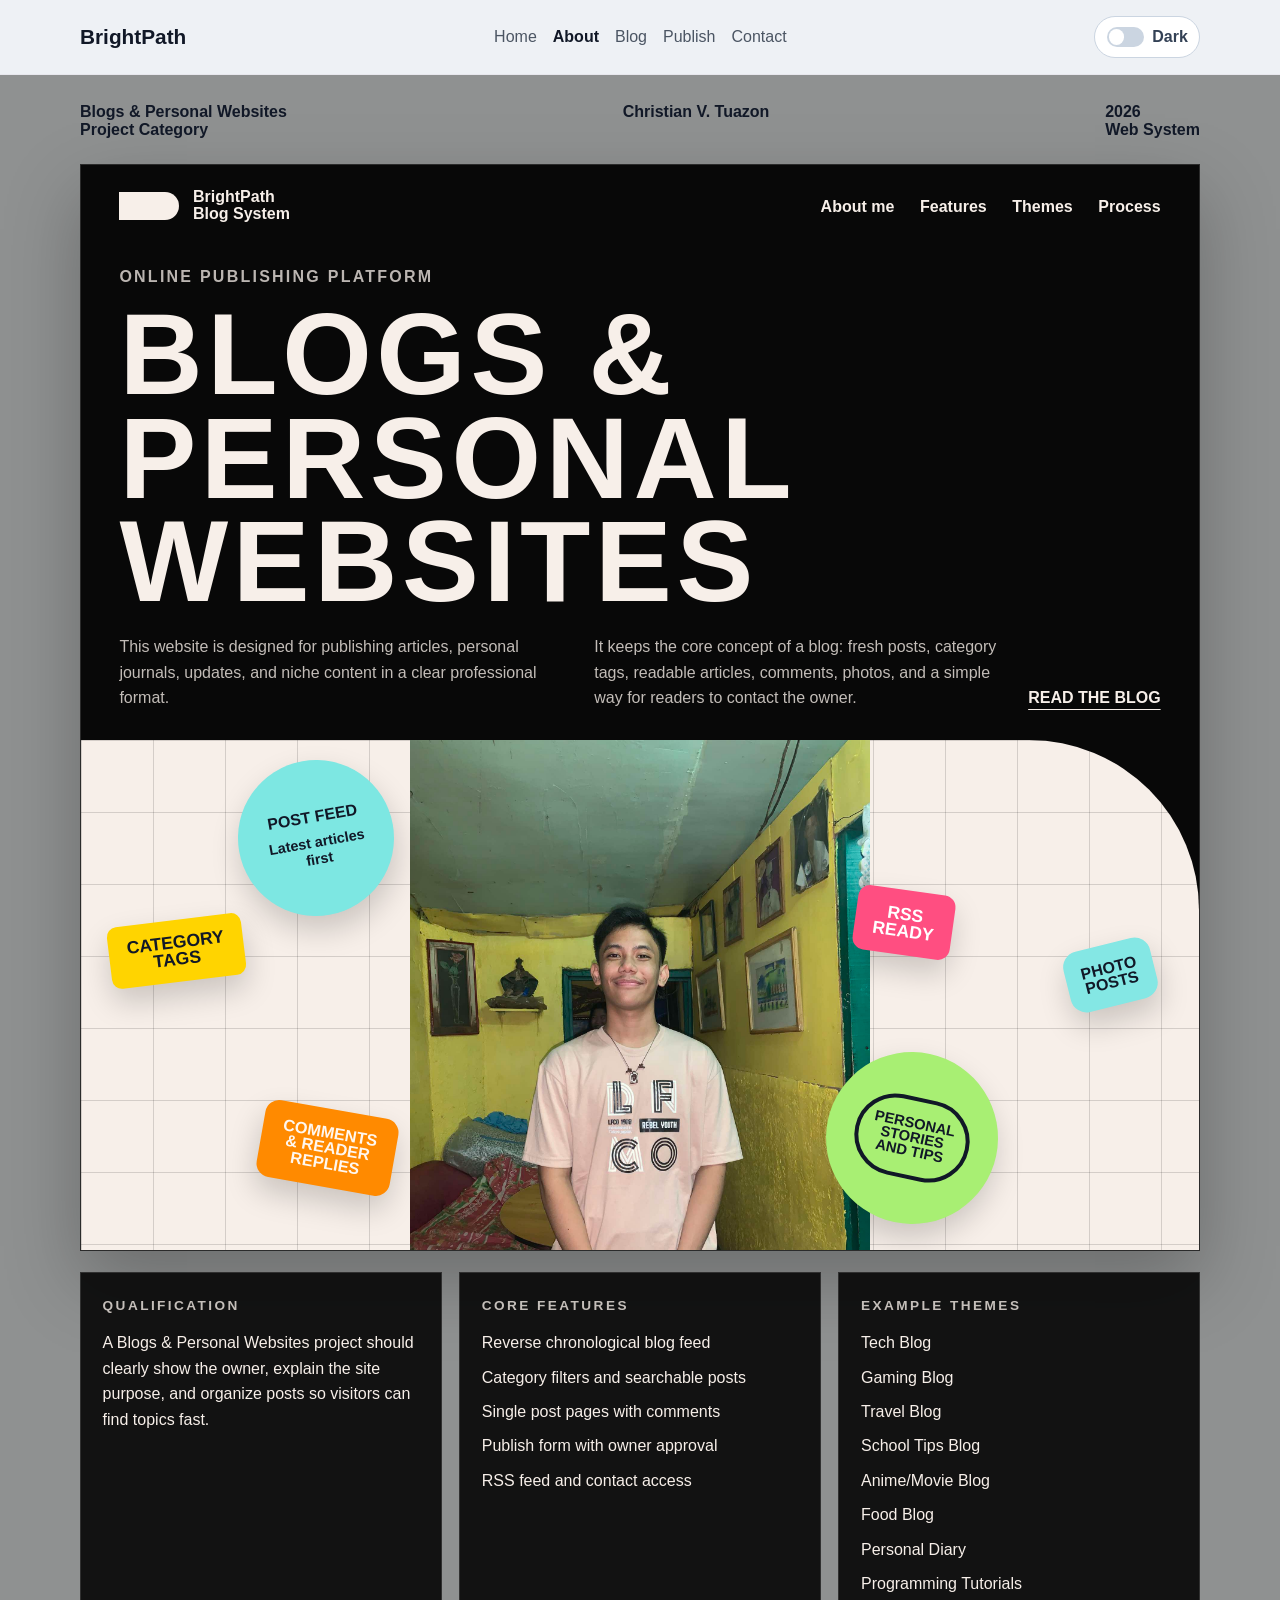
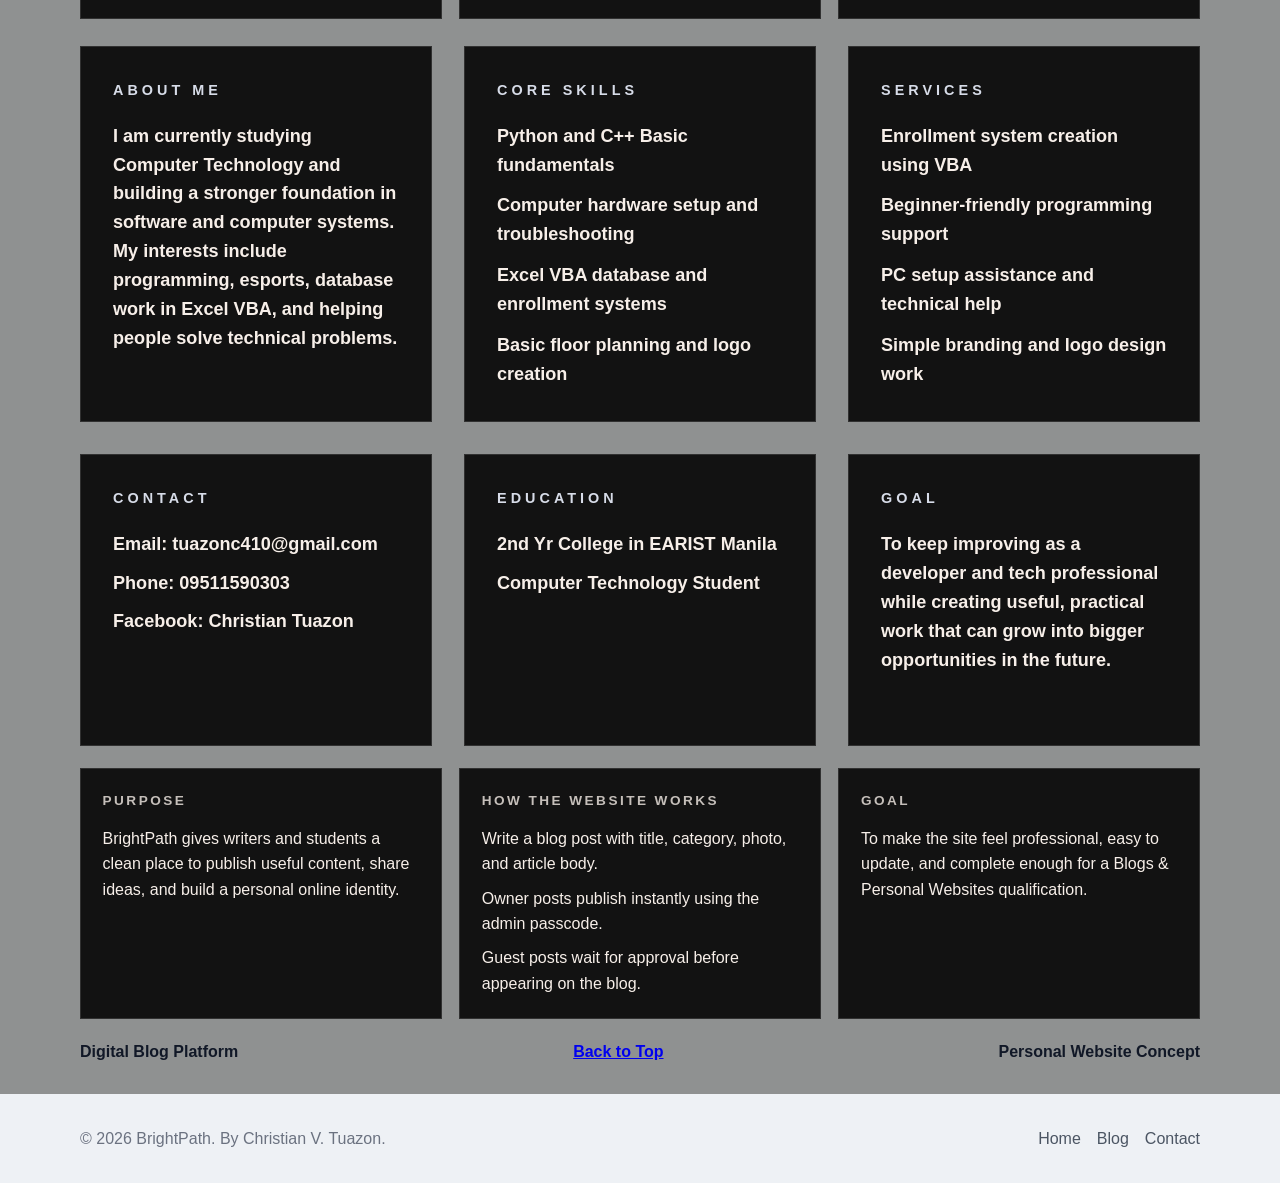
<file: about.html>
<!DOCTYPE html>
<html lang="en">
<head>
  <meta charset="UTF-8" />
  <meta name="viewport" content="width=device-width, initial-scale=1.0" />
  <title>About | BrightPath Blog</title>
  <link rel="icon" type="image/jpeg" href="FullLogo_Transparent_NoBuffer.png" />
  <link rel="stylesheet" href="styles.css?v=20260606-grey-light-bg" />
</head>
<body>
  <header class="site-header">
    <div class="container header-inner">
      <a class="brand" href="index.html">BrightPath</a>
      <nav>
        <a href="index.html">Home</a>
        <a class="active" href="about.html">About</a>
        <a href="blog.html">Blog</a>
        <a href="publish.html">Publish</a>
        <a href="contact.html">Contact</a>
      </nav>
      <button class="theme-toggle" type="button" aria-label="Turn dark mode on" aria-pressed="false">
        <span class="toggle-track"><span class="toggle-thumb"></span></span>
        <span class="toggle-text">Dark</span>
      </button>
    </div>
  </header>

  <main class="about-poster-page">
    <section class="about-poster-meta container">
      <div>Blogs &amp; Personal Websites<br>Project Category</div>
      <div id = "top">Christian V. Tuazon</div>
      <div>2026<br>Web System</div>
    </section>

    <section class="about-poster container">
      <div class="about-poster-top">
        <div class="about-poster-brand">
          <span class="about-poster-mark"></span>
          <div>BrightPath<br>Blog System</div>
        </div>
        <nav class="about-poster-links" aria-label="About page sections">
          <a href="#qualification">About me</a>
          <a href="#blog-basics">Features</a>
          <a href="#blog-basics">Themes</a>
          <a href="#process">Process</a>
        </nav>
      </div>

      <div class="about-poster-copy">
        <p class="about-poster-kicker">Online publishing platform</p>
        <h1>Blogs &amp; Personal Websites</h1>
        <div class="about-poster-intro">
          <p>
            This website is designed for publishing articles, personal journals, updates, and niche content in a clear professional format.
          </p>
          <p>
            It keeps the core concept of a blog: fresh posts, category tags, readable articles, comments, photos, and a simple way for readers to contact the owner.
          </p>
          <a class="about-poster-cta" href="blog.html">Read The Blog</a>
        </div>
      </div>

      <div class="about-poster-stage" aria-label="Blogs and personal websites visual summary">
        <div class="about-sticker about-sticker-a">
          <div>Post Feed</div>
          <small>Latest articles first</small>
        </div>
        <div class="about-sticker about-sticker-b">Category<br>Tags</div>
        <div class="about-sticker about-sticker-c">Comments<br>&amp; Reader<br>Replies</div>
        <div class="about-sticker about-sticker-d">RSS<br>Ready</div>
        <div class="about-sticker about-sticker-e">Photo<br>Posts</div>
        <div class="about-sticker about-sticker-f"><span>Personal<br>Stories<br>And Tips</span></div>

        <div class="about-poster-portrait">
          <img src="received_2954075558094247.jpeg" alt="Christian Tuazon" />
        </div>
      </div>
    </section>

    <section class="about-info-grid container" id="blog-basics">
      <article class="about-info-card">
        <h2>Qualification</h2>
        <p>
          A Blogs &amp; Personal Websites project should clearly show the owner, explain the site purpose, and organize posts so visitors can find topics fast.
        </p>
      </article>
      <article class="about-info-card">
        <h2>Core Features</h2>
        <ul>
          <li>Reverse chronological blog feed</li>
          <li>Category filters and searchable posts</li>
          <li>Single post pages with comments</li>
          <li>Publish form with owner approval</li>
          <li>RSS feed and contact access</li>
        </ul>
      </article>
      <article class="about-info-card">
        <h2>Example Themes</h2>
        <ul>
          <li>Tech Blog</li>
          <li>Gaming Blog</li>
          <li>Travel Blog</li>
          <li>School Tips Blog</li>
          <li>Anime/Movie Blog</li>
          <li>Food Blog</li>
          <li>Personal Diary</li>
          <li>Programming Tutorials</li>
        </ul>
      </article>
    </section>

    <section class="about-profile-grid container" id = "qualification">
      <article class="about-info-card about-profile-card">
        <h2>About Me</h2>
        <p>
          I am currently studying Computer Technology and building a stronger foundation in software and computer systems. My interests include programming, esports, database work in Excel VBA, and helping people solve technical problems.
        </p>
      </article>
      <article class="about-info-card about-profile-card">
        <h2>Core Skills</h2>
        <ul>
          <li>Python and C++ Basic fundamentals</li>
          <li>Computer hardware setup and troubleshooting</li>
          <li>Excel VBA database and enrollment systems</li>
          <li>Basic floor planning and logo creation</li>
        </ul>
      </article>
      <article class="about-info-card about-profile-card">
        <h2>Services</h2>
        <ul>
          <li>Enrollment system creation using VBA</li>
          <li>Beginner-friendly programming support</li>
          <li>PC setup assistance and technical help</li>
          <li>Simple branding and logo design work</li>
        </ul>
      </article>
      <article class="about-info-card about-profile-card">
        <h2>Contact</h2>
        <p>Email: tuazonc410@gmail.com</p>
        <p>Phone: 09511590303</p>
        <p>Facebook: Christian Tuazon</p>
      </article>
      <article class="about-info-card about-profile-card">
        <h2>Education</h2>
        <p>2nd Yr College in EARIST Manila</p>
        <p>Computer Technology Student</p>
      </article>
      <article class="about-info-card about-profile-card">
        <h2>Goal</h2>
        <p>
          To keep improving as a developer and tech professional while creating useful, practical work that can grow into bigger opportunities in the future.
        </p>
      </article>
    </section>

    <section class="about-info-grid container" id="process">
      <article class="about-info-card">
        <h2>Purpose</h2>
        <p>
          BrightPath gives writers and students a clean place to publish useful content, share ideas, and build a personal online identity.
        </p>
      </article>
      <article class="about-info-card">
        <h2>How The Website Works</h2>
        <ul>
          <li>Write a blog post with title, category, photo, and article body.</li>
          <li>Owner posts publish instantly using the admin passcode.</li>
          <li>Guest posts wait for approval before appearing on the blog.</li>
        </ul>
      </article>
      <article class="about-info-card">
        <h2>Goal</h2>
        <p>
          To make the site feel professional, easy to update, and complete enough for a Blogs &amp; Personal Websites qualification.
        </p>
      </article>
    </section>

    <section class="about-poster-meta about-poster-bottom container">
      <div>Digital Blog Platform</div>
      <div><a href = "#top"> Back to Top </a></div>
      <div>Personal Website Concept</div>
    </section>
  </main>

  <footer class="site-footer">
    <div class="container footer-inner">
      <p>&copy; 2026 BrightPath. By Christian V. Tuazon.</p>
      <nav>
        <a href="index.html">Home</a>
        <a href="blog.html">Blog</a>
        <a href="contact.html">Contact</a>
      </nav>
    </div>
  </footer>
  <script>
    const savedTheme = localStorage.getItem('brightpath-theme');
    if (savedTheme === 'dark') document.documentElement.dataset.theme = 'dark';
    document.querySelectorAll('.theme-toggle').forEach((button) => {
      const updateToggle = () => {
        const isDark = document.documentElement.dataset.theme === 'dark';
        button.setAttribute('aria-pressed', String(isDark));
        button.setAttribute('aria-label', isDark ? 'Turn dark mode off' : 'Turn dark mode on');
        button.querySelector('.toggle-text').textContent = isDark ? 'Light' : 'Dark';
      };
      button.addEventListener('click', () => {
        const isDark = document.documentElement.dataset.theme === 'dark';
        if (isDark) {
          delete document.documentElement.dataset.theme;
          localStorage.setItem('brightpath-theme', 'light');
        } else {
          document.documentElement.dataset.theme = 'dark';
          localStorage.setItem('brightpath-theme', 'dark');
        }
        updateToggle();
      });
      updateToggle();
    });
  </script>
</body>
</html>
</file>
<file: styles.css>
:root {
  color-scheme: light;
  font-family: Inter, Arial, sans-serif;
  font-size: 16px;
  line-height: 1.6;
  color: #111827;
  background: #f5f7fb;
}

* {
  box-sizing: border-box;
}

html, body {
  margin: 0;
  padding: 0;
}

body {
  min-height: 100vh;
}

img {
  max-width: 100%;
  display: block;
}

.container {
  width: min(1120px, calc(100% - 2rem));
  margin: 0 auto;
}

.site-header {
  background: #fff;
  border-bottom: 1px solid #e7e7ed;
  position: sticky;
  top: 0;
  z-index: 10;
}

.header-inner {
  display: flex;
  align-items: center;
  justify-content: space-between;
  gap: 1rem;
  padding: 1rem 0;
}

.brand {
  font-weight: 700;
  font-size: 1.3rem;
  color: #111827;
  text-decoration: none;
}

nav {
  display: flex;
  flex-wrap: wrap;
  gap: 1rem;
}

nav a {
  color: #4b5563;
  text-decoration: none;
  font-weight: 500;
}

nav a:hover {
  color: #111827;
}

nav a.active {
  color: #111827;
  font-weight: 700;
}

.hero, .page-hero {
  padding: 4rem 0 3rem;
}

.publish-quote-page {
  background: #060a17;
}

.publish-quote-page .site-header {
  background: transparent;
  border-bottom: none;
}

.publish-quote-page .header-inner {
  background: rgba(6, 16, 32, 0.92);
  border: 1px solid rgba(255, 255, 255, 0.08);
}

.publish-quote-page .content-block {
  background: #0f172a;
  border: 1px solid rgba(255, 255, 255, 0.08);
  box-shadow: 0 40px 90px rgba(0, 0, 0, 0.35);
}

.publish-quote-page .page-hero {
  background: transparent;
}

.publish-form {
  display: grid;
  gap: 1.5rem;
}

.publish-form .form-row {
  display: grid;
  grid-template-columns: repeat(2, minmax(0, 1fr));
  gap: 1.25rem;
}

.publish-form .form-row.full {
  grid-template-columns: 1fr;
}

.publish-form label {
  background: #f8fafc;
  border: 1px solid #e5e7ef;
  border-radius: 18px;
  padding: 1rem 1.1rem;
}

.publish-form label span,
.publish-form label strong {
  display: block;
}

.publish-form label input,
.publish-form label select,
.publish-form label textarea {
  margin-top: 0.75rem;
}

.hero {
  display: grid;
  gap: 2rem;
  grid-template-columns: 1.4fr 1fr;
  align-items: center;
}

.about-hero,
.contact-hero {
  display: grid;
  gap: 2rem;
  grid-template-columns: 1.25fr 0.75fr;
  align-items: center;
}

.hero-visual {
  position: relative;
}

.hero-illustration {
  width: 100%;
  border-radius: 28px;
  box-shadow: 0 25px 50px rgba(15, 23, 42, 0.08);
}

.hero-card {
  position: absolute;
  left: 0;
  right: 0;
  bottom: -2rem;
  margin: auto;
  width: min(360px, 100%);
  background: #fff;
  border: 1px solid #e7e7ed;
  border-radius: 24px;
  padding: 1.6rem;
  box-shadow: 0 24px 50px rgba(15, 23, 42, 0.08);
}

.card-label {
  text-transform: uppercase;
  letter-spacing: 0.2em;
  font-size: 0.75rem;
  color: #0f766e;
  margin-bottom: 0.75rem;
}

.eyebrow {
  text-transform: uppercase;
  letter-spacing: 0.15em;
  font-size: 0.8rem;
  margin-bottom: 1rem;
  color: #0f766e;
}

.section-label {
  color: #0f766e;
  font-size: 0.78rem;
  font-weight: 800;
  letter-spacing: 0.13em;
  margin: 0 0 0.65rem;
  text-transform: uppercase;
}

.description-box {
  background: #f8fafc;
  border: 1px solid #e2e8f0;
  border-radius: 14px;
  margin-top: 1.25rem;
  padding: 1.25rem;
}

.description-box p {
  margin-top: 0;
}

.description-box ul {
  margin-bottom: 0;
}

.hero h1, .page-hero h1 {
  font-size: clamp(2.5rem, 4vw, 3.6rem);
  margin: 0 0 1rem;
  max-width: 14ch;
}

.hero p, .page-hero p {
  max-width: 60ch;
  color: #4b5563;
}

.hero-actions,
.post-actions {
  display: flex;
  flex-wrap: wrap;
  gap: 1rem;
  margin-top: 1.5rem;
}

.hero-stats {
  display: grid;
  grid-template-columns: repeat(3, minmax(0, 1fr));
  gap: 0.75rem;
  margin-top: 2rem;
  max-width: 520px;
}

.hero-stats div {
  background: #fff;
  border: 1px solid #e7e7ed;
  border-radius: 14px;
  padding: 1rem;
}

.hero-stats strong,
.hero-stats span {
  display: block;
}

.hero-stats strong {
  font-size: 1.4rem;
}

.hero-stats span {
  color: #64748b;
  font-size: 0.9rem;
}

.btn {
  display: inline-flex;
  align-items: center;
  justify-content: center;
  padding: 0.95rem 1.6rem;
  border-radius: 999px;
  border: none;
  background: #1d4ed8;
  color: #fff;
  text-decoration: none;
  font-weight: 600;
}

.btn:hover {
  background: #1e40af;
}

.btn-secondary {
  background: #e0f2fe;
  color: #075985;
}

.features {
  display: grid;
  gap: 1.5rem;
  margin-top: 3rem;
}

.feature-grid {
  display: grid;
  gap: 1.5rem;
  grid-template-columns: repeat(auto-fit, minmax(220px, 1fr));
  margin-top: 2rem;
}

.feature-card, .post-card, .contact-details, .post-preview, .blog-post, .content-block {
  background: #fff;
  border: 1px solid #e7e7ed;
  border-radius: 18px;
  padding: 1.75rem;
}

.feature-card h3,
.post-card h3,
.post-preview h2,
.blog-post h1,
.content-block h2 {
  margin-top: 0;
}

.cards-preview {
  padding: 3rem 0 4rem;
}

.card-list {
  display: grid;
  gap: 1.5rem;
  grid-template-columns: repeat(auto-fit, minmax(240px, 1fr));
  margin-top: 1.5rem;
}

.post-card p,
.post-preview p,
.contact-details p,
.feature-card p {
  color: #52525b;
}

.post-card a,
.post-preview a {
  color: #1d4ed8;
  text-decoration: none;
  font-weight: 600;
}

.rss-link {
  color: #1d4ed8;
  display: inline-flex;
  font-weight: 700;
  margin-top: 0.5rem;
  text-decoration: none;
}

.requirement-grid,
.timeline {
  display: grid;
  gap: 1rem;
  grid-template-columns: repeat(auto-fit, minmax(220px, 1fr));
  margin-top: 1.5rem;
}

.requirement-grid div,
.timeline article {
  background: #f8fafc;
  border: 1px solid #e2e8f0;
  border-radius: 14px;
  padding: 1.25rem;
}

.requirement-grid h3,
.timeline h3 {
  margin: 0.25rem 0 0.35rem;
}

.requirement-grid p,
.timeline p {
  color: #52525b;
  margin-bottom: 0;
}

.status-dot {
  display: inline-block;
  width: 0.75rem;
  height: 0.75rem;
  border-radius: 999px;
  background: #22c55e;
  box-shadow: 0 0 0 5px #dcfce7;
}

.timeline span {
  color: #1d4ed8;
  font-weight: 800;
}

.content-block {
  margin-bottom: 2rem;
}

.split {
  display: grid;
  gap: 2rem;
  grid-template-columns: 1fr 1fr;
}

.callout {
  text-align: center;
  padding: 2rem;
}

.callout p {
  margin: 0 auto 1.5rem;
  max-width: 54ch;
  color: #52525b;
}

.about-portrait,
.contact-illustration {
  display: flex;
  justify-content: center;
  align-items: center;
}

.about-portrait img,
.contact-illustration img {
  border-radius: 28px;
  box-shadow: 0 25px 50px rgba(15, 23, 42, 0.08);
}

.blog-list {
  display: grid;
  gap: 1.5rem;
}

.blog-tools {
  align-items: end;
  background: #fff;
  border: 1px solid #e7e7ed;
  border-radius: 18px;
  display: grid;
  gap: 1rem;
  grid-template-columns: minmax(220px, 1fr) auto;
  margin-bottom: 1.5rem;
  padding: 1.25rem;
}

.blog-tools label {
  color: #334155;
  font-weight: 700;
}

.blog-tools input,
.newsletter-strip input {
  width: 100%;
  padding: 0.85rem 1rem;
  border: 1px solid #cbd5e1;
  border-radius: 12px;
  margin-top: 0.45rem;
  font: inherit;
}

.filter-group {
  display: flex;
  flex-wrap: wrap;
  gap: 0.5rem;
}

.filter-btn {
  background: #f8fafc;
  border: 1px solid #cbd5e1;
  border-radius: 999px;
  color: #334155;
  cursor: pointer;
  font: inherit;
  font-weight: 700;
  padding: 0.7rem 1rem;
}

.filter-btn.active,
.filter-btn:hover {
  background: #dbeafe;
  border-color: #93c5fd;
  color: #1d4ed8;
}

.empty-state {
  color: #64748b;
  margin: 0;
  text-align: center;
}

[hidden] {
  display: none !important;
}

.post-preview {
  display: grid;
  gap: 1rem;
  grid-template-columns: 140px 1fr;
  align-items: start;
}

.post-preview img {
  width: 100%;
  border-radius: 18px;
  object-fit: cover;
  min-height: 120px;
}

.post-preview h2 {
  margin: 0 0 0.6rem;
}

.post-preview h2 a {
  color: #111827;
}

.content-block ul,
.blog-post ul {
  padding-left: 1.3rem;
}

.content-block ul li,
.blog-post ul li {
  margin-bottom: 0.75rem;
}

.post-banner {
  margin: 1.5rem 0;
  border-radius: 24px;
  overflow: hidden;
}

.post-actions {
  margin-top: 2rem;
}

.contact-grid {
  display: grid;
  gap: 2rem;
  grid-template-columns: 1.5fr 1fr;
}

.contact-form label,
.publish-form label {
  display: block;
  margin-bottom: 1rem;
  color: #334155;
}

.comment-list {
  display: grid;
  gap: 1rem;
  margin: 1.25rem 0;
}

.comment-list article {
  background: #f8fafc;
  border: 1px solid #e2e8f0;
  border-radius: 14px;
  padding: 1rem;
}

.comment-list p {
  color: #52525b;
  margin-bottom: 0;
}

.comment-form,
.publish-form {
  display: grid;
  gap: 1rem;
}

.comment-form label,
.publish-form label {
  color: #334155;
  font-weight: 700;
}

.contact-form input,
.contact-form textarea,
.comment-form input,
.comment-form textarea,
.publish-form input,
.publish-form select,
.publish-form textarea {
  width: 100%;
  padding: 0.95rem 1rem;
  border: 1px solid #16314d;
  border-radius: 12px;
  margin-top: 0.5rem;
  font: inherit;
  background: #0f172a;
  color: #f8fafc;
}

.publish-form input::placeholder,
.publish-form textarea::placeholder,
.publish-form select option {
  color: rgba(248, 250, 252, 0.65);
}

.contact-form button {
  cursor: pointer;
  margin-top: 0.5rem;
}

.publish-form button {
  justify-self: start;
}

.helper-text {
  color: #52525b;
}

.manage-list {
  display: grid;
  gap: 1rem;
}

.manage-list article {
  align-items: center;
  background: #f8fafc;
  border: 1px solid #e2e8f0;
  border-radius: 14px;
  display: flex;
  gap: 1rem;
  justify-content: space-between;
  padding: 1rem;
}

.manage-list p {
  color: #64748b;
  margin: 0.25rem 0 0;
}

.btn-danger {
  background: #dc2626;
}

.btn-danger:hover {
  background: #b91c1c;
}

.approval-box {
  background: #f8fafc;
  border: 1px solid #e2e8f0;
  border-radius: 14px;
  padding: 1.25rem;
}

.approval-box p:not(.section-label) {
  color: #52525b;
  margin-top: 0;
}

.image-preview {
  border: 1px dashed #cbd5e1;
  border-radius: 14px;
  padding: 0.75rem;
}

.image-preview img {
  border-radius: 10px;
  max-height: 260px;
  object-fit: cover;
  width: 100%;
}

.newsletter-strip {
  align-items: center;
  background: #0f172a;
  color: #fff;
  display: grid;
  gap: 1.5rem;
  grid-template-columns: 1fr minmax(280px, 420px);
  margin-top: 1rem;
  padding: 2rem;
}

.newsletter-strip .form-note {
  color: #bae6fd;
  grid-column: 2;
  margin: -0.75rem 0 0;
}

.newsletter-strip h2 {
  margin: 0;
}

.newsletter-strip .section-label {
  color: #67e8f9;
}

.newsletter-strip form {
  display: flex;
  gap: 0.75rem;
}

.newsletter-strip input {
  margin-top: 0;
}

.meta {
  color: #6b7280;
  font-size: 0.95rem;
  margin-top: 0.25rem;
}

.site-footer {
  padding: 2rem 0;
}

.footer-inner {
  display: flex;
  flex-wrap: wrap;
  gap: 1rem;
  justify-content: space-between;
  align-items: center;
}

.site-footer p {
  margin: 0;
  color: #6b7280;
}

@media (max-width: 860px) {
  .hero,
  .about-hero,
  .contact-hero,
  .contact-grid,
  .split,
  .post-preview,
  .blog-tools,
  .newsletter-strip {
    grid-template-columns: 1fr;
  }

  .hero {
    padding-top: 2.5rem;
  }

  .hero-card {
    position: static;
    transform: translateY(-2rem);
  }

  .header-inner {
    flex-direction: column;
    align-items: flex-start;
  }

  .newsletter-strip form {
    flex-direction: column;
  }

  .newsletter-strip .form-note {
    grid-column: auto;
  }
}

@media (max-width: 640px) {
  .hero h1,
  .page-hero h1 {
    font-size: 2.4rem;
  }

  .header-inner,
  .footer-inner {
    gap: 0.75rem;
  }

  nav {
    width: 100%;
    justify-content: flex-start;
  }

  .hero-stats {
    grid-template-columns: 1fr;
  }
}

.theme-toggle {
  align-items: center;
  background: #fff;
  border: 1px solid #cbd5e1;
  border-radius: 999px;
  color: #334155;
  cursor: pointer;
  display: inline-flex;
  font: inherit;
  font-weight: 700;
  gap: 0.5rem;
  padding: 0.45rem 0.7rem;
}

.toggle-track {
  background: #cbd5e1;
  border-radius: 999px;
  display: inline-flex;
  height: 1.25rem;
  padding: 0.15rem;
  width: 2.35rem;
}

.toggle-thumb {
  background: #fff;
  border-radius: 50%;
  height: 0.95rem;
  transform: translateX(0);
  transition: transform 0.2s ease;
  width: 0.95rem;
}

.theme-toggle[aria-pressed="true"] .toggle-track {
  background: #38bdf8;
}

.theme-toggle[aria-pressed="true"] .toggle-thumb {
  transform: translateX(1.1rem);
}

:root[data-theme="dark"] {
  color-scheme: dark;
}

:root[data-theme="dark"] body {
  background: #0f172a;
  color: #e5e7eb;
}

:root[data-theme="dark"] .site-header,
:root[data-theme="dark"] .hero-card,
:root[data-theme="dark"] .hero-stats div,
:root[data-theme="dark"] .feature-card,
:root[data-theme="dark"] .post-card,
:root[data-theme="dark"] .contact-details,
:root[data-theme="dark"] .post-preview,
:root[data-theme="dark"] .blog-post,
:root[data-theme="dark"] .content-block,
:root[data-theme="dark"] .blog-tools {
  background: #111827;
  border-color: #243244;
}

:root[data-theme="dark"] .brand,
:root[data-theme="dark"] nav a.active,
:root[data-theme="dark"] nav a:hover,
:root[data-theme="dark"] .post-preview h2 a {
  color: #f8fafc;
}

:root[data-theme="dark"] nav a,
:root[data-theme="dark"] .hero p,
:root[data-theme="dark"] .page-hero p,
:root[data-theme="dark"] .post-card p,
:root[data-theme="dark"] .post-preview p,
:root[data-theme="dark"] .contact-details p,
:root[data-theme="dark"] .feature-card p,
:root[data-theme="dark"] .requirement-grid p,
:root[data-theme="dark"] .timeline p,
:root[data-theme="dark"] .comment-list p,
:root[data-theme="dark"] .callout p,
:root[data-theme="dark"] .meta,
:root[data-theme="dark"] .site-footer p {
  color: #cbd5e1;
}

:root[data-theme="dark"] .theme-toggle,
:root[data-theme="dark"] .description-box,
:root[data-theme="dark"] .requirement-grid div,
:root[data-theme="dark"] .timeline article,
:root[data-theme="dark"] .comment-list article,
:root[data-theme="dark"] .manage-list article,
:root[data-theme="dark"] .filter-btn,
:root[data-theme="dark"] .image-preview,
:root[data-theme="dark"] .approval-box {
  background: #1e293b;
  border-color: #334155;
  color: #e5e7eb;
}

:root[data-theme="dark"] .approval-box p:not(.section-label) {
  color: #cbd5e1;
}

:root[data-theme="dark"] .helper-text,
:root[data-theme="dark"] .manage-list p {
  color: #cbd5e1;
}

:root[data-theme="dark"] .btn-secondary {
  background: #164e63;
  color: #cffafe;
}

:root[data-theme="dark"] .blog-tools label,
:root[data-theme="dark"] .contact-form label,
:root[data-theme="dark"] .comment-form label,
:root[data-theme="dark"] .publish-form label {
  color: #e5e7eb;
}

:root[data-theme="dark"] .blog-tools input,
:root[data-theme="dark"] .newsletter-strip input,
:root[data-theme="dark"] .contact-form input,
:root[data-theme="dark"] .contact-form textarea,
:root[data-theme="dark"] .comment-form input,
:root[data-theme="dark"] .comment-form textarea,
:root[data-theme="dark"] .publish-form input,
:root[data-theme="dark"] .publish-form select,
:root[data-theme="dark"] .publish-form textarea {
  background: #0f172a;
  border-color: #334155;
  color: #f8fafc;
}

:root[data-theme="dark"] input::placeholder,
:root[data-theme="dark"] textarea::placeholder {
  color: #94a3b8;
}

:root[data-theme="dark"] .filter-btn.active,
:root[data-theme="dark"] .filter-btn:hover {
  background: #38bdf8;
  border-color: #7dd3fc;
  color: #082f49;
  box-shadow: 0 0 0 3px rgba(56, 189, 248, 0.18);
}

.request-card {
  align-items: flex-start !important;
}

.request-actions {
  display: grid;
  flex: 0 0 220px;
  gap: 0.75rem;
  order: -1;
}

.request-actions label {
  color: #334155;
  font-weight: 700;
}

.request-actions input {
  width: 100%;
  padding: 0.85rem 1rem;
  border: 1px solid #cbd5e1;
  border-radius: 12px;
  margin-top: 0.45rem;
  font: inherit;
}

.request-content {
  flex: 1;
  min-width: 0;
}

.request-body {
  white-space: pre-wrap;
  overflow-wrap: anywhere;
}

@media (max-width: 760px) {
  .request-card {
    flex-direction: column;
  }

  .request-actions {
    width: 100%;
  }
}

:root[data-theme="dark"] .request-actions label {
  color: #e5e7eb;
}

:root[data-theme="dark"] .request-actions input {
  background: #0f172a;
  border-color: #334155;
  color: #f8fafc;
}

.request-card {
  gap: 1rem !important;
  justify-content: flex-start !important;
}

.request-actions {
  flex-basis: 180px;
}

.request-content h2 {
  margin-bottom: 0.35rem;
}

.request-card {
  display: grid !important;
  grid-template-columns: 1fr !important;
  gap: 1rem !important;
  overflow: visible !important;
}

.request-content {
  order: 1;
  width: 100%;
}

.request-actions {
  align-items: end;
  display: flex !important;
  flex: none !important;
  flex-wrap: wrap;
  gap: 0.75rem;
  order: 2;
  width: 100%;
}

.request-actions label {
  display: grid;
  gap: 0.35rem;
  min-width: 220px;
}

.request-actions input {
  margin-top: 0 !important;
}

.request-body {
  max-height: 260px;
  overflow: auto;
}

.request-preview-image {
  border-radius: 12px;
  margin: 0.75rem 0;
  max-height: 220px;
  object-fit: cover;
  width: min(360px, 100%);
}

.manage-actions {
  align-items: center;
  display: flex;
  flex-wrap: wrap;
  gap: 0.75rem;
  justify-content: flex-end;
}

.photo-update {
  color: #334155;
  display: grid;
  font-weight: 700;
  gap: 0.35rem;
}

.photo-update input {
  max-width: 220px;
}

:root[data-theme="dark"] .photo-update {
  color: #e5e7eb;
}

/* About poster layout */
.about-poster-page {
  background: #8f9191;
  color: #f7efe9;
  font-family: "Trebuchet MS", Inter, Arial, sans-serif;
  padding: 1.75rem 0 2rem;
}

.about-poster-meta {
  color: #111827;
  display: flex;
  font-weight: 800;
  gap: 1.5rem;
  justify-content: space-between;
  line-height: 1.15;
  margin-bottom: 1.5rem;
}

.about-poster-bottom {
  margin-bottom: 0;
  margin-top: 1.5rem;
}

.about-poster {
  background: #080808;
  border: 1px solid rgba(255, 255, 255, 0.14);
  box-shadow: 0 30px 70px rgba(0, 0, 0, 0.25);
  overflow: hidden;
}

.about-poster-top {
  align-items: flex-start;
  display: flex;
  gap: 1.25rem;
  justify-content: space-between;
  padding: 1.5rem clamp(1.25rem, 3vw, 2.65rem) 0.5rem;
}

.about-poster-brand {
  align-items: center;
  display: flex;
  font-weight: 800;
  gap: 0.85rem;
  line-height: 1.05;
}

.about-poster-mark {
  background: #f7efe9;
  border-radius: 0 999px 999px 0;
  display: inline-block;
  height: 1.75rem;
  width: 3.75rem;
}

.about-poster-links {
  display: flex;
  flex-wrap: wrap;
  gap: clamp(0.85rem, 2vw, 2rem);
  padding-top: 0.35rem;
}

.about-poster-links a {
  color: #f7efe9;
  font-weight: 800;
}

.about-poster-copy {
  padding: 2.1rem clamp(1.25rem, 3vw, 2.65rem) 1.8rem;
}

.about-poster-kicker {
  color: rgba(247, 239, 233, 0.75);
  font-weight: 800;
  letter-spacing: 0.14em;
  margin: 0 0 0.85rem;
  text-transform: uppercase;
}

.about-poster-copy h1 {
  font-family: Impact, Haettenschweiler, "Arial Narrow Bold", sans-serif;
  font-size: clamp(3.2rem, 9vw, 8rem);
  letter-spacing: 0.04em;
  line-height: 0.9;
  margin: 0;
  max-width: 10ch;
  text-transform: uppercase;
}

.about-poster-intro {
  align-items: end;
  display: grid;
  gap: 1.5rem;
  grid-template-columns: 1.1fr 1fr auto;
  margin-top: 1.25rem;
}

.about-poster-intro p {
  color: rgba(247, 239, 233, 0.78);
  margin: 0;
}

.about-poster-cta {
  color: #f7efe9;
  font-weight: 900;
  text-decoration: underline;
  text-underline-offset: 0.4rem;
  text-transform: uppercase;
  white-space: nowrap;
}

.about-poster-stage {
  background:
    linear-gradient(rgba(0, 0, 0, 0.14) 1px, transparent 1px),
    linear-gradient(90deg, rgba(0, 0, 0, 0.14) 1px, transparent 1px),
    #f7efe9;
  background-size: 72px 72px, 72px 72px, auto;
  border-top-right-radius: 170px;
  min-height: 510px;
  overflow: hidden;
  position: relative;
}

.about-poster-portrait {
  align-items: flex-end;
  display: flex;
  inset: 2.5rem 0 0;
  justify-content: center;
  position: absolute;
  z-index: 2;
}

.about-poster-portrait img {
  max-height: 520px;
  object-fit: cover;
  object-position: center top;
  width: min(460px, 46vw);
}

.about-sticker {
  box-shadow: 0 14px 30px rgba(0, 0, 0, 0.18);
  color: #111827;
  font-weight: 900;
  line-height: 0.95;
  position: absolute;
  text-align: center;
  text-transform: uppercase;
  z-index: 3;
}

.about-sticker small {
  display: block;
  font-size: 0.9rem;
  font-weight: 800;
  line-height: 1.15;
  margin-top: 0.65rem;
  text-transform: none;
}

.about-sticker-a {
  align-items: center;
  background: #7de7e2;
  border-radius: 50%;
  display: flex;
  flex-direction: column;
  height: 156px;
  justify-content: center;
  left: 14%;
  padding: 1.25rem;
  top: 1.25rem;
  transform: rotate(-10deg);
  width: 156px;
}

.about-sticker-b {
  background: #ffd400;
  border-radius: 10px;
  font-size: 1.1rem;
  left: 2.5%;
  padding: 0.9rem 1.15rem;
  top: 11.25rem;
  transform: rotate(-7deg);
}

.about-sticker-c {
  background: #ff8a00;
  border-radius: 14px;
  bottom: 3.9rem;
  color: #fff7ef;
  font-size: 1.02rem;
  left: 16%;
  padding: 1rem 1.25rem;
  transform: rotate(10deg);
}

.about-sticker-d {
  background: #ff4e81;
  border-radius: 12px;
  color: #fff;
  font-size: 1.1rem;
  padding: 1rem 1.15rem;
  right: 22%;
  top: 9.4rem;
  transform: rotate(8deg);
}

.about-sticker-e {
  background: #84e7e4;
  border-radius: 16px;
  font-size: 1rem;
  padding: 1rem;
  right: 4%;
  top: 12.75rem;
  transform: rotate(-14deg);
}

.about-sticker-f {
  align-items: center;
  background: #a8ef73;
  border-radius: 50%;
  bottom: 1.6rem;
  display: flex;
  font-size: 0.92rem;
  height: 172px;
  justify-content: center;
  padding: 1.35rem;
  right: 18%;
  transform: rotate(12deg);
  width: 172px;
}

.about-sticker-f span {
  border: 4px solid #111827;
  border-radius: 999px;
  display: inline-block;
  padding: 1rem 0.85rem;
}

.about-info-grid {
  display: grid;
  gap: 1.1rem;
  grid-template-columns: repeat(3, minmax(0, 1fr));
  margin-top: 1.35rem;
}

.about-info-card {
  background: rgba(8, 8, 8, 0.92);
  border: 1px solid rgba(255, 255, 255, 0.13);
  color: #f7efe9;
  padding: 1.35rem;
}

.about-info-card h2 {
  color: rgba(247, 239, 233, 0.78);
  font-size: 0.85rem;
  letter-spacing: 0.18em;
  margin: 0 0 0.85rem;
  text-transform: uppercase;
}

.about-info-card p,
.about-info-card li {
  color: #f7efe9;
  line-height: 1.6;
  margin: 0;
}

.about-info-card ul {
  list-style: none;
  margin: 0;
  padding: 0;
}

.about-info-card li + li {
  margin-top: 0.55rem;
}

:root[data-theme="dark"] .about-poster-page {
  background: #0b1120;
}

:root[data-theme="dark"] .about-poster-meta {
  color: #e5e7eb;
}

:root[data-theme="dark"] .about-poster,
:root[data-theme="dark"] .about-info-card {
  background: #05070d;
  border-color: rgba(148, 163, 184, 0.24);
}

@media (max-width: 1024px) {
  .about-poster-intro,
  .about-info-grid {
    grid-template-columns: 1fr;
  }

  .about-poster-cta {
    justify-self: start;
  }

  .about-poster-stage {
    border-top-right-radius: 120px;
    min-height: 700px;
  }

  .about-poster-portrait img {
    width: min(420px, 64vw);
  }
}

@media (max-width: 760px) {
  .about-poster-meta,
  .about-poster-top {
    flex-direction: column;
    align-items: flex-start;
  }

  .about-poster-copy h1 {
    font-size: clamp(3rem, 18vw, 5.4rem);
  }

  .about-poster-stage {
    background-size: 48px 48px, 48px 48px, auto;
    border-top-right-radius: 90px;
    min-height: 780px;
  }

  .about-poster-portrait {
    inset: 7.5rem 0 0;
  }

  .about-poster-portrait img {
    max-height: 460px;
    width: min(320px, 72vw);
  }

  .about-sticker-a {
    height: 130px;
    left: 8%;
    top: 1rem;
    width: 130px;
  }

  .about-sticker-b {
    left: 4%;
    top: 10.6rem;
  }

  .about-sticker-c {
    bottom: 10rem;
    left: 8%;
  }

  .about-sticker-d {
    right: 6%;
    top: 15.6rem;
  }

  .about-sticker-e {
    right: 2%;
    top: 25.6rem;
  }

  .about-sticker-f {
    bottom: 1.5rem;
    height: 138px;
    right: 10%;
    width: 138px;
  }
}

.about-profile-grid {
  display: grid;
  gap: 1.65rem;
  grid-template-columns: repeat(3, minmax(0, 1fr));
  margin-top: 1.65rem;
}

.about-profile-card {
  min-height: 224px;
  padding: 1.7rem;
}

.about-profile-card h2 {
  color: #d7dce8;
  font-size: 0.9rem;
  letter-spacing: 0.28em;
  margin-bottom: 1.25rem;
}

.about-profile-card p,
.about-profile-card li {
  font-size: 1.05rem;
  font-weight: 700;
  line-height: 1.6;
}

.about-profile-card p + p {
  margin-top: 0.6rem;
}

.about-profile-card li + li {
  margin-top: 0.75rem;
}

@media (max-width: 1024px) {
  .about-profile-grid {
    grid-template-columns: 1fr 1fr;
  }
}

@media (max-width: 760px) {
  .about-profile-grid {
    grid-template-columns: 1fr;
  }
}

#blog-basics,
#profile,
#process {
  scroll-margin-top: 6rem;
}

#qualification {
  scroll-margin-top: 6rem;
}

.about-profile-grid {
  gap: 2rem;
}

.about-profile-card {
  min-height: 292px;
  padding: 2rem;
}

.about-profile-card p,
.about-profile-card li {
  font-size: 1.13rem;
}

/* Magazine Blog UI */
.magazine-blog-page {
  background: #ffffff;
  color: #0f172a;
  font-family: Inter, Arial, sans-serif;
}

.magazine-site-header {
  box-shadow: none;
}

.magazine-shell {
  margin: 0 auto;
  width: min(1140px, calc(100% - 2rem));
}

.magazine-masthead {
  border-bottom: 1px solid #edf0f4;
  padding: 2.4rem 0 1.45rem;
  position: relative;
  text-align: center;
}

.magazine-topline {
  align-items: center;
  display: flex;
  inset: 2.25rem 0 auto;
  justify-content: space-between;
  position: absolute;
  width: 100%;
}

.magazine-mini-tools,
.magazine-socials {
  color: #111827;
  display: flex;
  font-size: 0.72rem;
  font-weight: 800;
  gap: 0.8rem;
  letter-spacing: 0.08em;
  text-transform: uppercase;
}

.magazine-socials a {
  color: #111827;
  text-decoration: none;
}

.magazine-logo {
  color: #030712;
  display: inline-block;
  font-size: clamp(2.8rem, 7vw, 5rem);
  font-weight: 300;
  letter-spacing: -0.08em;
  line-height: 0.9;
  text-decoration: none;
}

.magazine-logo span {
  font-weight: 950;
  letter-spacing: -0.1em;
}

.magazine-masthead p {
  color: #9ca3af;
  font-size: 0.78rem;
  font-weight: 800;
  letter-spacing: 0.48em;
  margin: 0.7rem 0 0;
  text-transform: uppercase;
}

.magazine-nav {
  align-items: center;
  border-bottom: 1px solid #edf0f4;
  display: flex;
  flex-wrap: wrap;
  justify-content: center;
  margin-bottom: 3.5rem;
}

.magazine-nav .filter-btn {
  background: transparent;
  border: 0;
  border-left: 1px solid #edf0f4;
  border-radius: 0;
  color: #111827;
  font-size: 0.7rem;
  letter-spacing: 0.08em;
  padding: 1.35rem 1rem;
  text-transform: uppercase;
}

.magazine-nav .filter-btn:last-child {
  border-right: 1px solid #edf0f4;
}

.magazine-nav .filter-btn.active,
.magazine-nav .filter-btn:hover {
  background: #fff;
  color: #fb4d72;
  box-shadow: inset 0 -2px 0 #fb4d72;
}

.magazine-search-row {
  align-items: end;
  display: grid;
  gap: 1rem;
  grid-template-columns: minmax(220px, 420px) auto;
  justify-content: space-between;
  margin: 0 auto 2.4rem;
  width: min(960px, 100%);
}

.magazine-search-row label {
  color: #111827;
  font-size: 0.74rem;
  font-weight: 900;
  letter-spacing: 0.15em;
  text-transform: uppercase;
}

.magazine-search-row input {
  border: 1px solid #e5e7eb;
  border-radius: 0;
  display: block;
  font: inherit;
  margin-top: 0.55rem;
  padding: 0.9rem 1rem;
  width: 100%;
}

.magazine-actions {
  display: flex;
  flex-wrap: wrap;
  gap: 0.75rem;
  justify-content: flex-end;
}

.magazine-pill {
  background: #fb4d72;
  border-radius: 999px;
  color: #fff;
  font-size: 0.72rem;
  font-weight: 900;
  letter-spacing: 0.08em;
  padding: 0.8rem 1.2rem;
  text-decoration: none;
  text-transform: uppercase;
}

.magazine-feature {
  margin: 0 auto 3.6rem;
  width: min(980px, 100%);
}

.magazine-feature-frame {
  background: linear-gradient(90deg, #2e3033 0 39%, transparent 39%);
  display: grid;
  grid-template-columns: 0.9fr 1.15fr;
  min-height: 430px;
  padding: 2.4rem 0 2.4rem 4.8rem;
  position: relative;
}

.magazine-feature-card {
  align-self: center;
  background: #f3f6f9;
  padding: clamp(2rem, 4vw, 4rem);
  position: relative;
  z-index: 2;
}

.magazine-feature-card h2 {
  font-size: clamp(1.7rem, 3vw, 2.5rem);
  line-height: 1.12;
  margin: 1.25rem 0 1rem;
}

.magazine-feature-card h2 a,
.magazine-story-card h2 a {
  color: #111827;
  text-decoration: none;
}

.magazine-feature-card p:not(.magazine-meta) {
  color: #374151;
  margin-bottom: 1.35rem;
}

.magazine-feature-image {
  display: block;
  min-height: 360px;
  overflow: hidden;
}

.magazine-feature-image img {
  height: 100%;
  object-fit: cover;
  width: 100%;
}

.magazine-stories {
  margin: 0 auto 4rem;
  width: min(900px, 100%);
}

.magazine-kicker {
  color: #0f172a;
  font-size: 0.72rem;
  font-weight: 900;
  letter-spacing: 0.22em;
  margin: 0 0 0.55rem;
  text-transform: uppercase;
}

.magazine-stories > h1 {
  font-size: clamp(2rem, 4vw, 3rem);
  line-height: 1;
  margin: 0 0 1.25rem;
}

.magazine-grid {
  display: grid;
  gap: 3rem 2.4rem;
  grid-template-columns: repeat(3, minmax(0, 1fr));
}

.magazine-story-card {
  background: transparent;
  border: 0;
  color: #111827;
  padding: 0;
}

.magazine-story-image {
  aspect-ratio: 1.45 / 1;
  display: block;
  margin-bottom: 1.1rem;
  overflow: hidden;
  position: relative;
}

.magazine-story-image img {
  height: 100%;
  object-fit: cover;
  width: 100%;
}

.magazine-story-card h2 {
  font-size: 1.35rem;
  line-height: 1.1;
  margin: 0 0 0.8rem;
}

.magazine-meta {
  color: #6b7280;
  font-size: 0.66rem;
  font-weight: 900;
  letter-spacing: 0.14em;
  margin: 0 0 1rem;
  text-transform: uppercase;
}

.magazine-story-card p:not(.magazine-meta) {
  color: #4b5563;
  font-size: 0.92rem;
  margin: 0 0 1rem;
}

.magazine-read {
  color: #fb4d72;
  font-size: 0.7rem;
  font-weight: 900;
  letter-spacing: 0.12em;
  text-decoration: none;
  text-transform: uppercase;
}

.magazine-read::after {
  content: " ->";
}

.magazine-footer {
  border-top: 1px solid #edf0f4;
}

:root[data-theme="dark"] .magazine-blog-page,
:root[data-theme="dark"] body.magazine-blog-page {
  background: #0b1120;
  color: #f8fafc;
}

:root[data-theme="dark"] .magazine-masthead,
:root[data-theme="dark"] .magazine-nav,
:root[data-theme="dark"] .magazine-footer {
  border-color: #243244;
}

:root[data-theme="dark"] .magazine-logo,
:root[data-theme="dark"] .magazine-mini-tools,
:root[data-theme="dark"] .magazine-socials,
:root[data-theme="dark"] .magazine-socials a,
:root[data-theme="dark"] .magazine-nav .filter-btn,
:root[data-theme="dark"] .magazine-search-row label,
:root[data-theme="dark"] .magazine-kicker,
:root[data-theme="dark"] .magazine-stories > h1,
:root[data-theme="dark"] .magazine-story-card,
:root[data-theme="dark"] .magazine-feature-card h2 a,
:root[data-theme="dark"] .magazine-story-card h2 a {
  color: #f8fafc;
}

:root[data-theme="dark"] .magazine-masthead p,
:root[data-theme="dark"] .magazine-meta,
:root[data-theme="dark"] .magazine-story-card p:not(.magazine-meta),
:root[data-theme="dark"] .magazine-feature-card p:not(.magazine-meta) {
  color: #cbd5e1;
}

:root[data-theme="dark"] .magazine-feature-card,
:root[data-theme="dark"] .magazine-search-row input {
  background: #111827;
  border-color: #334155;
  color: #f8fafc;
}

:root[data-theme="dark"] .magazine-feature-frame {
  background: linear-gradient(90deg, #020617 0 39%, transparent 39%);
}

@media (max-width: 900px) {
  .magazine-topline {
    position: static;
    margin-bottom: 1.2rem;
  }

  .magazine-masthead p {
    letter-spacing: 0.24em;
  }

  .magazine-search-row,
  .magazine-feature-frame,
  .magazine-grid {
    grid-template-columns: 1fr;
  }

  .magazine-feature-frame {
    background: #2e3033;
    padding: 1.25rem;
  }

  .magazine-feature-card {
    order: 2;
  }

  .magazine-feature-image {
    min-height: 260px;
  }
}

@media (max-width: 640px) {
  .magazine-shell {
    width: min(100% - 1rem, 1140px);
  }

  .magazine-logo {
    font-size: clamp(2.25rem, 15vw, 3.4rem);
  }

  .magazine-masthead p {
    font-size: 0.62rem;
    letter-spacing: 0.13em;
  }

  .magazine-nav {
    justify-content: flex-start;
    overflow-x: auto;
    flex-wrap: nowrap;
  }

  .magazine-nav .filter-btn {
    white-space: nowrap;
  }

  .magazine-actions {
    justify-content: flex-start;
  }
}

/* Home editorial UI */
.home-editorial-page {
  background: #cfd6e6;
  color: #0b1228;
  font-family: Inter, Arial, sans-serif;
  padding: 5.5rem 1rem 2rem;
}

.home-editorial-shell {
  background: #fff;
  border: 1px solid #d7dce5;
  border-radius: 10px 10px 0 0;
  box-shadow: 0 24px 70px rgba(15, 23, 42, 0.08);
  margin: 0 auto;
  overflow: hidden;
  width: min(1160px, 100%);
}

.home-editorial-header {
  align-items: center;
  border-bottom: 1px solid #e5e7eb;
  display: flex;
  gap: 1.5rem;
  justify-content: space-between;
  padding: 1.55rem 2rem;
}

.home-primary-nav,
.home-header-actions,
.home-topic-nav {
  align-items: center;
  display: flex;
  flex-wrap: wrap;
  gap: 1.4rem;
}

.home-logo {
  color: #0b1228;
  font-size: 1.2rem;
  font-weight: 900;
  text-decoration: none;
}

.home-primary-nav nav a,
.home-topic-nav a,
.home-topic-nav span {
  color: #111827;
  font-size: 0.9rem;
  font-weight: 800;
  text-decoration: none;
}

.home-primary-nav nav a.active,
.home-primary-nav nav a:hover,
.home-topic-nav a:hover {
  color: #1d4ed8;
}

.home-login,
.home-start {
  align-items: center;
  border: 1px solid #111827;
  border-radius: 999px;
  color: #111827;
  display: inline-flex;
  font-weight: 800;
  justify-content: center;
  padding: 0.75rem 1.35rem;
  text-decoration: none;
}

.home-start {
  background: #0b1228;
  color: #fff;
}

.home-topic-nav {
  border-bottom: 1px solid #e5e7eb;
  justify-content: flex-start;
  padding: 1.35rem 2rem;
}

.home-topic-nav span {
  margin-left: auto;
}

.home-editorial-hero {
  display: grid;
  gap: clamp(2rem, 5vw, 4rem);
  grid-template-columns: minmax(0, 1.1fr) minmax(320px, 0.85fr);
  padding: 2.8rem 2rem 3.25rem;
}

.home-feature-story h1 {
  color: #0b1228;
  font-size: clamp(2.75rem, 5vw, 4.4rem);
  letter-spacing: 0;
  line-height: 0.98;
  margin: 0 0 1.65rem;
  max-width: 12ch;
}

.home-feature-image {
  aspect-ratio: 1.55 / 1;
  margin-bottom: 1.35rem;
  object-fit: cover;
  width: 100%;
}

.home-feature-story > p:not(.eyebrow) {
  color: #111827;
  font-size: 1.05rem;
  max-width: 58ch;
}

.home-editorial-page .hero-actions {
  margin-top: 1.35rem;
}

.home-editorial-page .hero-stats {
  margin-top: 1.6rem;
}

.home-editorial-page .hero-stats div {
  border-radius: 0;
}

.home-recent-panel {
  padding-top: 4.9rem;
}

.home-recent-panel > h2 {
  color: #0b1228;
  font-size: clamp(1.8rem, 3vw, 2.3rem);
  line-height: 1;
  margin: 0 0 1.3rem;
}

.home-featured-card {
  border-bottom: 1px solid #e5e7eb;
  margin-bottom: 1.4rem;
  padding-bottom: 1.25rem;
}

.home-featured-card h3,
.home-recent-item h3 {
  color: #0b1228;
  font-size: clamp(1.25rem, 2vw, 1.7rem);
  line-height: 1.08;
  margin: 0 0 0.55rem;
}

.home-featured-card p:not(.card-label) {
  color: #4b5563;
  margin: 0 0 0.8rem;
}

.home-featured-card a,
.home-recent-item h3 a {
  color: #0b1228;
  text-decoration: none;
}

.home-featured-card a {
  color: #1d4ed8;
  font-weight: 900;
}

.home-recent-list {
  display: grid;
  gap: 1.25rem;
}

.home-recent-item {
  align-items: center;
  display: grid;
  gap: 1rem;
  grid-template-columns: 150px 1fr;
}

.home-recent-item img {
  aspect-ratio: 1.25 / 1;
  object-fit: cover;
  width: 100%;
}

.home-recent-item .meta {
  color: #6b7280;
  margin: 0;
}

.home-essentials-section,
.home-newsletter {
  margin: 0 2rem 2rem;
}

.home-essentials-section {
  border-top: 1px solid #e5e7eb;
  padding-top: 2rem;
}

.home-editorial-page .feature-card,
.home-editorial-page .post-card {
  border-radius: 0;
}

.home-footer {
  background: transparent;
}

:root[data-theme="dark"] body.home-editorial-page,
:root[data-theme="dark"] .home-editorial-page {
  background: #0b1120;
  color: #f8fafc;
}

:root[data-theme="dark"] .home-editorial-shell {
  background: #111827;
  border-color: #243244;
}

:root[data-theme="dark"] .home-editorial-header,
:root[data-theme="dark"] .home-topic-nav,
:root[data-theme="dark"] .home-featured-card,
:root[data-theme="dark"] .home-essentials-section {
  border-color: #243244;
}

:root[data-theme="dark"] .home-logo,
:root[data-theme="dark"] .home-primary-nav nav a,
:root[data-theme="dark"] .home-topic-nav a,
:root[data-theme="dark"] .home-topic-nav span,
:root[data-theme="dark"] .home-feature-story h1,
:root[data-theme="dark"] .home-recent-panel > h2,
:root[data-theme="dark"] .home-featured-card h3,
:root[data-theme="dark"] .home-recent-item h3,
:root[data-theme="dark"] .home-recent-item h3 a,
:root[data-theme="dark"] .home-featured-card a {
  color: #f8fafc;
}

:root[data-theme="dark"] .home-feature-story > p:not(.eyebrow),
:root[data-theme="dark"] .home-featured-card p:not(.card-label),
:root[data-theme="dark"] .home-recent-item .meta {
  color: #cbd5e1;
}

:root[data-theme="dark"] .home-login {
  border-color: #cbd5e1;
  color: #f8fafc;
}

:root[data-theme="dark"] .home-start {
  background: #38bdf8;
  color: #082f49;
}

@media (max-width: 940px) {
  .home-editorial-page {
    padding-top: 1rem;
  }

  .home-editorial-header,
  .home-editorial-hero {
    grid-template-columns: 1fr;
  }

  .home-editorial-header {
    align-items: flex-start;
    flex-direction: column;
  }

  .home-recent-panel {
    padding-top: 0;
  }
}

@media (max-width: 680px) {
  .home-editorial-header,
  .home-topic-nav,
  .home-editorial-hero {
    padding-left: 1rem;
    padding-right: 1rem;
  }

  .home-topic-nav span {
    margin-left: 0;
  }

  .home-recent-item {
    grid-template-columns: 96px 1fr;
  }

  .home-essentials-section,
  .home-newsletter {
    margin-left: 1rem;
    margin-right: 1rem;
  }
}

/* Home editorial refinements */
.home-editorial-page {
  align-items: flex-start;
  display: flex;
  flex-direction: column;
  min-height: 100vh;
  padding-top: 5.2rem;
}

.home-editorial-shell {
  border-radius: 8px 8px 0 0;
  width: min(1030px, calc(100% - 2rem));
}

.home-editorial-header {
  min-height: 76px;
  padding: 1.35rem 2rem;
}

.home-primary-nav {
  gap: 2rem;
}

.home-primary-nav nav,
.home-topic-nav {
  gap: 1.7rem;
}

.home-primary-nav nav a,
.home-topic-nav a,
.home-topic-nav span {
  color: #0b1228;
  font-size: 0.86rem;
  letter-spacing: 0;
}

.home-header-actions {
  gap: 0.85rem;
}

.home-login,
.home-start {
  min-height: 42px;
  padding: 0.7rem 1.25rem;
}

.home-topic-nav {
  min-height: 74px;
  padding: 1.25rem 2rem;
}

.home-editorial-hero {
  gap: 3.2rem;
  grid-template-columns: minmax(0, 1.05fr) minmax(330px, 0.95fr);
  padding: 2.85rem 2rem 4rem;
}

.home-feature-story .eyebrow {
  display: none;
}

.home-feature-story h1 {
  font-size: clamp(2.35rem, 4vw, 3.4rem);
  letter-spacing: -0.04em;
  margin-bottom: 1.55rem;
  max-width: 11.5ch;
}

.home-feature-image {
  aspect-ratio: 1.72 / 1;
  border-radius: 0;
  margin-bottom: 1.45rem;
}

.home-feature-story > p:not(.eyebrow) {
  font-size: 0.98rem;
  line-height: 1.55;
  max-width: 46ch;
}

.home-recent-panel {
  padding-top: 4.4rem;
}

.home-recent-panel > h2 {
  font-size: 1.75rem;
  letter-spacing: -0.02em;
  margin-bottom: 1.35rem;
}

.home-featured-card {
  background: #f8fafc;
  border: 1px solid #e5e7eb;
  margin-bottom: 1.35rem;
  padding: 1rem;
}

.home-featured-card h3 {
  font-size: 1.35rem;
}

.home-featured-card p:not(.card-label) {
  font-size: 0.94rem;
}

.home-recent-list {
  gap: 1.25rem;
}

.home-recent-item {
  grid-template-columns: 138px 1fr;
}

.home-recent-item img {
  aspect-ratio: 1 / 1;
}

.home-recent-item h3 {
  font-size: clamp(1.1rem, 1.9vw, 1.5rem);
  margin-bottom: 0.45rem;
}

.home-author-row {
  align-items: center;
  color: #4b5563;
  display: flex;
  font-weight: 700;
  gap: 0.65rem;
  margin: 1.35rem 0 0;
}

.home-author-row-small {
  font-size: 0.9rem;
  margin-top: 0.65rem;
}

.home-avatar {
  align-items: center;
  background: linear-gradient(135deg, #38bdf8, #fb7185);
  border-radius: 50%;
  color: #fff;
  display: inline-flex;
  flex: 0 0 42px;
  font-size: 0.78rem;
  font-weight: 900;
  height: 42px;
  justify-content: center;
  width: 42px;
}

.home-author-row-small .home-avatar {
  flex-basis: 34px;
  height: 34px;
  width: 34px;
}

.home-editorial-page .hero-actions {
  display: none;
}

.home-editorial-page .hero-stats {
  display: none;
}

.home-essentials-section,
.home-newsletter {
  display: none;
}

:root[data-theme="dark"] .home-author-row {
  color: #cbd5e1;
}

:root[data-theme="dark"] .home-featured-card {
  background: #0f172a;
  border-color: #334155;
}

@media (max-width: 940px) {
  .home-editorial-shell {
    width: min(100%, calc(100% - 1rem));
  }

  .home-editorial-hero {
    gap: 2rem;
  }
}

@media (max-width: 680px) {
  .home-editorial-page {
    padding: 0.5rem;
  }

  .home-primary-nav,
  .home-header-actions,
  .home-topic-nav {
    gap: 0.9rem;
  }

  .home-recent-item {
    grid-template-columns: 94px 1fr;
  }
}

/* Restore Home lower content below the editorial hero */
.home-editorial-page .hero-actions,
.home-editorial-page .hero-stats,
.home-essentials-section,
.home-newsletter {
  display: grid;
}

.home-editorial-page .hero-actions {
  display: flex;
}

.home-editorial-page .hero-stats {
  display: grid;
}

.home-essentials-section,
.home-newsletter {
  margin-top: 0;
}

.home-essentials-section {
  padding-bottom: 1rem;
}

.home-shared-header {
  border-radius: 8px 8px 0 0;
  position: static;
}

.home-shared-header .header-inner {
  padding-left: 0;
  padding-right: 0;
}

.home-shared-header .container {
  width: min(100% - 4rem, 1120px);
}

/* Home header at top like About page */
.home-editorial-page {
  padding-top: 0;
}

.home-editorial-page .home-shared-header {
  border-radius: 0;
  position: sticky;
  top: 0;
  width: 100%;
  z-index: 20;
}

.home-editorial-page .home-shared-header .container {
  width: min(1120px, calc(100% - 2rem));
}

.home-editorial-page .home-shared-header .header-inner {
  padding-left: 0;
  padding-right: 0;
}

.home-editorial-shell {
  margin-top: 3rem;
}

/* Reduce Home left and right empty space */
.home-editorial-page {
  padding-left: 0;
  padding-right: 0;
}

.home-editorial-shell {
  border-left: 0;
  border-radius: 0;
  border-right: 0;
  margin-top: 0;
  width: 100%;
}

.home-editorial-page .home-shared-header .container {
  width: min(100% - 3rem, 1400px);
}

.home-editorial-hero {
  margin: 0 auto;
  max-width: 1400px;
  padding-left: clamp(1rem, 4vw, 4rem);
  padding-right: clamp(1rem, 4vw, 4rem);
}

.home-essentials-section,
.home-newsletter {
  margin-left: clamp(1rem, 4vw, 4rem);
  margin-right: clamp(1rem, 4vw, 4rem);
}

/* Keep Home footer on one row */
.home-footer {
  width: 100%;
}

.home-footer .footer-inner {
  align-items: center;
  display: flex;
  flex-direction: row;
  justify-content: space-between;
}

.home-footer nav {
  justify-content: flex-end;
  width: auto;
}

@media (max-width: 640px) {
  .home-footer .footer-inner {
    align-items: flex-start;
    flex-direction: column;
  }

  .home-footer nav {
    justify-content: flex-start;
  }
}

/* Match Home top header to About header screenshot */
.home-editorial-page .home-shared-header {
  background: #111827;
  border-bottom: 1px solid #243244;
  border-radius: 0;
  color: #f8fafc;
  position: sticky;
  top: 0;
  width: 100%;
  z-index: 30;
}

.home-editorial-page .home-shared-header .header-inner {
  min-height: 92px;
  padding: 1rem 0;
}

.home-editorial-page .home-shared-header .brand,
.home-editorial-page .home-shared-header nav a,
.home-editorial-page .home-shared-header nav a:hover,
.home-editorial-page .home-shared-header nav a.active {
  color: #f8fafc;
}

.home-editorial-page .home-shared-header .brand {
  font-size: 1.45rem;
  font-weight: 900;
}

.home-editorial-page .home-shared-header nav {
  gap: 1.35rem;
}

.home-editorial-page .home-shared-header nav a {
  font-size: 1.05rem;
  font-weight: 500;
}

.home-editorial-page .home-shared-header nav a.active {
  font-weight: 800;
}

.home-editorial-page .home-shared-header .theme-toggle {
  background: #1e293b;
  border-color: #334155;
  color: #f8fafc;
  font-size: 1rem;
  padding: 0.55rem 0.85rem;
}

.home-editorial-page .home-shared-header .toggle-track {
  background: #38bdf8;
}

.home-editorial-page .home-shared-header .toggle-thumb {
  transform: translateX(1.1rem);
}

/* Make Home header spacing match About exactly */
.home-editorial-page .home-shared-header .container,
.home-editorial-page .home-shared-header .header-inner {
  width: min(1120px, calc(100% - 2rem));
  margin-left: auto;
  margin-right: auto;
}

.home-editorial-page .home-shared-header .header-inner {
  padding-left: 0;
  padding-right: 0;
}

/* Narrow Home content width */
.home-editorial-shell {
  border: 1px solid #243244;
  border-radius: 0;
  margin-left: auto;
  margin-right: auto;
  margin-top: 2.5rem;
  width: min(1400px, calc(100% - 4rem));
}

.home-editorial-hero {
  max-width: 1180px;
}

@media (max-width: 760px) {
  .home-editorial-shell {
    width: min(100%, calc(100% - 1rem));
  }
}

/* Match Home content width to About poster block */
.home-editorial-shell {
  margin-left: auto;
  margin-right: auto;
  margin-top: 2rem;
  width: min(1400px, calc(100% - 3rem));
}

.home-editorial-hero {
  max-width: none;
  padding-left: clamp(2rem, 4vw, 3.5rem);
  padding-right: clamp(2rem, 4vw, 3.5rem);
}

.home-essentials-section,
.home-newsletter {
  margin-left: clamp(2rem, 4vw, 3.5rem);
  margin-right: clamp(2rem, 4vw, 3.5rem);
}

@media (max-width: 760px) {
  .home-editorial-shell {
    width: min(100%, calc(100% - 1rem));
  }

  .home-editorial-hero {
    padding-left: 1rem;
    padding-right: 1rem;
  }
}

/* Remove extra Home space below the header */
.home-editorial-shell {
  margin-top: 0;
}

.home-editorial-hero {
  padding-top: 2rem;
}

/* Remove Home side gutter and vertical border */
.home-editorial-shell {
  border-left: 0;
  border-right: 0;
  margin-left: 0;
  margin-right: 0;
  width: 100%;
}

/* Align Home content with header text */
.home-editorial-shell {
  border-left: 1px solid #243244;
  border-right: 1px solid #243244;
  margin-left: auto;
  margin-right: auto;
  width: min(1120px, calc(100% - 2rem));
}

.home-editorial-hero {
  padding-left: clamp(2rem, 3.5vw, 3rem);
  padding-right: clamp(2rem, 3.5vw, 3rem);
}

.home-essentials-section,
.home-newsletter {
  margin-left: clamp(2rem, 3.5vw, 3rem);
  margin-right: clamp(2rem, 3.5vw, 3rem);
}

@media (max-width: 760px) {
  .home-editorial-shell {
    width: min(100%, calc(100% - 1rem));
  }
}

/* Remove Home vertical side lines while keeping alignment */
.home-editorial-shell {
  border-left: 0;
  border-right: 0;
}

/* Fully hide Home wrapper edge in dark view */
.home-editorial-shell {
  border: 0 !important;
  box-shadow: none !important;
}

:root[data-theme="dark"] .home-editorial-shell,
:root[data-theme="dark"] body.home-editorial-page .home-editorial-shell {
  background: transparent !important;
  border: 0 !important;
  box-shadow: none !important;
}

/* Align Home hero content with header without side lines */
.home-editorial-shell {
  margin-left: auto;
  margin-right: auto;
  width: min(1120px, calc(100% - 2rem));
}

.home-editorial-hero {
  padding-left: 0;
  padding-right: 0;
}

.home-essentials-section,
.home-newsletter {
  margin-left: 0;
  margin-right: 0;
}

@media (max-width: 760px) {
  .home-editorial-shell {
    width: min(100%, calc(100% - 1rem));
  }

  .home-editorial-hero {
    padding-left: 1rem;
    padding-right: 1rem;
  }
}

/* Right-side latest post image on Home */
.home-featured-image {
  aspect-ratio: 1.8 / 1;
  display: block;
  margin-bottom: 1rem;
  overflow: hidden;
}

.home-featured-image img {
  height: 100%;
  object-fit: cover;
  width: 100%;
}

/* Left latest blog uses static image as background */
.home-feature-backdrop {
  background:
    linear-gradient(90deg, rgba(15, 23, 42, 0.88), rgba(15, 23, 42, 0.46)),
    url("upscalemedia-transformed.jpg") center / cover no-repeat;
  display: flex;
  flex-direction: column;
  justify-content: flex-end;
  min-height: 560px;
  padding: clamp(1.5rem, 4vw, 3rem);
}

.home-feature-backdrop .eyebrow {
  display: block;
  color: #38bdf8;
  margin-bottom: 0.9rem;
}

.home-feature-backdrop h1 {
  color: #f8fafc;
  font-size: clamp(2.7rem, 5vw, 5rem);
  line-height: 0.98;
  margin: 0 0 1rem;
  max-width: 10ch;
}

.home-feature-backdrop p:not(.eyebrow) {
  color: #e5e7eb;
  font-size: 1.05rem;
  line-height: 1.55;
  margin: 0;
  max-width: 52ch;
}

.home-latest-link {
  color: #fff;
  font-weight: 900;
  margin-top: 1.25rem;
  text-decoration: none;
}

.home-latest-link::after {
  content: " ->";
}

.home-feature-backdrop .home-author-row {
  color: #f8fafc;
}

@media (max-width: 760px) {
  .home-feature-backdrop {
    min-height: 480px;
  }
}

/* Latest blog picture inside left background panel */
.home-latest-image {
  align-self: flex-start;
  border: 1px solid rgba(255, 255, 255, 0.24);
  display: block;
  margin-bottom: 1.25rem;
  overflow: hidden;
  width: min(360px, 100%);
}

.home-latest-image img {
  aspect-ratio: 1.8 / 1;
  display: block;
  height: 100%;
  object-fit: cover;
  width: 100%;
}

/* Home latest background should show picture only */
.home-feature-backdrop {
  align-items: center;
  justify-content: flex-end;
  min-height: 560px;
  padding-bottom: clamp(2rem, 7vw, 5rem);
}

.home-feature-backdrop .eyebrow,
.home-feature-backdrop h1,
.home-feature-backdrop p:not(.eyebrow),
.home-feature-backdrop .home-author-row,
.home-feature-backdrop .home-latest-link {
  display: none !important;
}

.home-latest-image {
  border: 0;
  box-shadow: 0 24px 50px rgba(0, 0, 0, 0.32);
  margin: 0 auto;
  width: min(300px, 55%);
}

.home-latest-image img {
  aspect-ratio: 1.6 / 1;
}

@media (max-width: 760px) {
  .home-feature-backdrop {
    min-height: 420px;
    padding-bottom: 2rem;
  }

  .home-latest-image {
    width: min(260px, 72%);
  }
}

/* Home left featured card over blue image */
.home-feature-backdrop {
  align-items: center;
  background: url("upscalemedia-transformed.jpg") center / cover no-repeat;
  border-radius: 28px;
  justify-content: center;
  min-height: 430px;
  padding: 2rem;
  position: relative;
}

.home-feature-backdrop::before {
  background: rgba(8, 15, 32, 0.58);
  border-radius: inherit;
  content: "";
  inset: 0;
  position: absolute;
}

.home-feature-overlay-card {
  background: #111827;
  border: 1px solid #334155;
  border-radius: 24px;
  box-shadow: 0 28px 60px rgba(0, 0, 0, 0.28);
  max-width: 460px;
  padding: clamp(1.5rem, 4vw, 2rem);
  position: relative;
  z-index: 1;
}

.home-feature-backdrop .home-feature-overlay-card .eyebrow,
.home-feature-backdrop .home-feature-overlay-card h1,
.home-feature-backdrop .home-feature-overlay-card p,
.home-feature-backdrop .home-feature-overlay-card .home-latest-link {
  display: block !important;
}

.home-feature-overlay-card .eyebrow {
  color: #c4d3ff;
  letter-spacing: 0.22em;
  margin: 0 0 1rem;
}

.home-feature-overlay-card h1 {
  color: #f8fafc;
  font-size: clamp(1.55rem, 3vw, 2rem);
  line-height: 1.45;
  margin: 0 0 1rem;
  max-width: none;
}

.home-feature-overlay-card p:not(.eyebrow) {
  color: #e5e7eb;
  font-size: 1rem;
  line-height: 1.55;
  margin: 0 0 1.2rem;
}

.home-feature-overlay-card .home-latest-link {
  color: #f0d5ff;
  font-size: 1rem;
  margin-top: 0;
  text-decoration: underline;
}

.home-feature-overlay-card .home-latest-link::after {
  content: "";
}

.home-feature-overlay-card .home-latest-image {
  border: 0;
  border-radius: 14px;
  box-shadow: none;
  margin: 0 0 1.1rem;
  width: min(220px, 100%);
}

.home-feature-overlay-card .home-latest-image img {
  aspect-ratio: 1.6 / 1;
}

@media (max-width: 760px) {
  .home-feature-backdrop {
    min-height: 420px;
    padding: 1rem;
  }

  .home-feature-overlay-card {
    max-width: 100%;
  }
}

/* Contact card redesign */
.contact-card-page {
  background: #f8fafc;
}

.contact-card-page .site-header {
  background: #f8fafc;
  border-bottom: 1px solid #e5e7eb;
}

.contact-card-page .brand,
.contact-card-page .site-header nav a {
  color: #050816;
}

.contact-showcase-wrap {
  padding: clamp(1.25rem, 3vw, 2.25rem) 1.25rem clamp(3rem, 7vw, 6rem);
}

.contact-showcase {
  align-items: center;
  background: #fff;
  border-radius: 30px;
  box-shadow: 0 24px 70px rgba(15, 23, 42, 0.12);
  display: grid;
  gap: clamp(2rem, 5vw, 4.5rem);
  grid-template-columns: minmax(0, 1.25fr) minmax(320px, 0.78fr);
  margin: 0 auto;
  max-width: 1180px;
  padding: clamp(2rem, 5vw, 3.5rem);
}

.contact-pill {
  align-items: center;
  border: 1px solid #d6b600;
  border-radius: 999px;
  color: #c69c00;
  display: inline-flex;
  font-size: 0.8rem;
  font-weight: 800;
  gap: 0.45rem;
  margin: 0 0 1.5rem;
  padding: 0.45rem 0.8rem;
}

.contact-pill span,
.contact-methods span,
.contact-yellow-form button span {
  align-items: center;
  background: #101327;
  border-radius: 999px;
  color: #fff;
  display: inline-flex;
  flex: 0 0 auto;
  height: 2rem;
  justify-content: center;
  width: 2rem;
}

.contact-copy-panel h1 {
  color: #050816;
  font-size: clamp(2.3rem, 5vw, 4.65rem);
  line-height: 0.94;
  margin: 0 0 1.45rem;
  max-width: 11ch;
}

.contact-lead {
  color: #6b7280;
  font-size: 1.08rem;
  line-height: 1.65;
  margin: 0;
  max-width: 620px;
}

.contact-methods {
  display: grid;
  gap: 1rem 2rem;
  grid-template-columns: repeat(2, minmax(0, max-content));
  margin-top: 2.5rem;
}

.contact-methods a,
.contact-methods p {
  align-items: center;
  color: #151827;
  display: inline-flex;
  font-weight: 800;
  gap: 0.75rem;
  margin: 0;
  text-decoration: none;
}

.contact-yellow-form {
  background: #ffc400;
  border-radius: 24px;
  display: grid;
  gap: 1.15rem;
  padding: clamp(1.5rem, 4vw, 2.25rem);
}

.contact-yellow-form label {
  color: #8a6a00;
  display: grid;
  font-size: 0.84rem;
  font-weight: 900;
  gap: 0.45rem;
}

.contact-yellow-form input,
.contact-yellow-form textarea {
  background: rgba(255, 255, 255, 0.42);
  border: 0;
  border-radius: 14px;
  color: #161616;
  font: inherit;
  font-weight: 700;
  outline: 0;
  padding: 1rem 1.1rem;
  resize: vertical;
  width: 100%;
}

.contact-yellow-form input::placeholder,
.contact-yellow-form textarea::placeholder {
  color: rgba(22, 22, 22, 0.45);
}

.contact-yellow-form button {
  align-items: center;
  background: #fff;
  border: 0;
  border-radius: 999px;
  color: #101327;
  cursor: pointer;
  display: inline-flex;
  font-weight: 900;
  gap: 0.7rem;
  justify-self: start;
  margin-top: 0.35rem;
  padding: 0.6rem 1.2rem 0.6rem 0.6rem;
}

.contact-card-page .site-footer {
  background: transparent;
  color: #050816;
}

.contact-card-page .site-footer a {
  color: #050816;
}

:root[data-theme="dark"] .contact-card-page {
  background: #0f172a;
}

:root[data-theme="dark"] .contact-card-page .site-header {
  background: #111827;
  border-bottom-color: #263247;
}

:root[data-theme="dark"] .contact-card-page .brand,
:root[data-theme="dark"] .contact-card-page .site-header nav a {
  color: #f8fafc;
}

:root[data-theme="dark"] .contact-showcase {
  background: #050505;
  box-shadow: 0 24px 70px rgba(0, 0, 0, 0.24);
}

:root[data-theme="dark"] .contact-copy-panel h1,
:root[data-theme="dark"] .contact-methods a,
:root[data-theme="dark"] .contact-methods p {
  color: #fff;
}

:root[data-theme="dark"] .contact-lead {
  color: #b7b7b7;
}

:root[data-theme="dark"] .contact-pill {
  border-color: #a88d00;
  color: #ffd21d;
}

:root[data-theme="dark"] .contact-pill span,
:root[data-theme="dark"] .contact-methods span {
  background: #fff;
  color: #111827;
}

:root[data-theme="dark"] .contact-yellow-form button {
  background: #1b1b1f;
  color: #fff;
}

:root[data-theme="dark"] .contact-card-page .site-footer,
:root[data-theme="dark"] .contact-card-page .site-footer a {
  color: #f8fafc;
}

@media (max-width: 860px) {
  .contact-showcase {
    grid-template-columns: 1fr;
  }

  .contact-methods {
    grid-template-columns: 1fr;
  }
}

@media (max-width: 560px) {
  .contact-showcase-wrap {
    padding: 1.5rem 0.75rem;
  }

  .contact-showcase {
    border-radius: 22px;
    padding: 1.25rem;
  }

  .contact-copy-panel h1 {
    font-size: clamp(2.2rem, 17vw, 3.3rem);
  }
}

/* Contact footer spacing */
.contact-card-page .site-footer {
  padding-top: 1.25rem;
  padding-bottom: 1.25rem;
}

.contact-card-page .footer-inner {
  align-items: center;
  min-height: 0;
}
/* Tighten contact bottom gap */
.contact-card-page .contact-showcase-wrap {
  padding-bottom: 1rem !important;
}

.contact-card-page .site-footer {
  margin-top: 0 !important;
}

/* Publish theme polish */
.publish-quote-page .publish-form label:nth-of-type(3) {
  grid-column: 1 / -1;
}

.publish-quote-page .publish-form input[type="file"] {
  background: #f4f0ff;
  border: 1px dashed #b8a8ff;
  cursor: pointer;
  min-height: 4.75rem;
  padding: 1.45rem;
  text-align: center;
}

.publish-quote-page .manage-list {
  display: grid;
  gap: 1rem;
  margin-top: 1.5rem;
}

.publish-quote-page .manage-list article {
  background: #f8f7ff;
  border: 1px solid #e0dcff;
  border-radius: 12px;
  box-shadow: none;
}

.publish-quote-page .manage-actions {
  align-items: center;
  flex-wrap: wrap;
  gap: 0.75rem;
}

.publish-quote-page .photo-update {
  background: #fff;
  border: 1px dashed #b8a8ff;
  border-radius: 10px;
  color: #4f46e5;
  display: inline-grid;
  gap: 0.4rem;
  margin: 0;
  padding: 0.75rem 1rem;
}

.publish-quote-page .photo-update input {
  max-width: 220px;
  min-height: auto;
  padding: 0;
}

:root[data-theme="dark"] .publish-quote-page .publish-form input[type="file"],
:root[data-theme="dark"] .publish-quote-page .manage-list article,
:root[data-theme="dark"] .publish-quote-page .photo-update {
  background: #1e1b4b;
  border-color: #6d5dfc;
  color: #e0e7ff;
}

/* Publish theme final details */
.publish-quote-page .section-label {
  color: #6d4cff;
  letter-spacing: 0.18em;
}

.publish-quote-page .helper-text,
.publish-quote-page .empty-state,
.publish-quote-page .form-note {
  color: #71717a;
}

.publish-quote-page .btn {
  background: linear-gradient(135deg, #9a63ff, #3b31ff);
  border: 0;
  box-shadow: 0 14px 30px rgba(79, 70, 229, 0.24);
}

.publish-quote-page .btn:hover {
  transform: translateY(-1px);
}

.publish-quote-page .btn-danger {
  background: linear-gradient(135deg, #ef4444, #b91c1c);
}

.publish-quote-page .site-footer {
  background: #fff;
  border-top: 1px solid #ececf4;
  color: #52525b;
}

.publish-quote-page .site-footer a {
  color: #52525b;
}

.publish-quote-page .page-content::after {
  background:
    linear-gradient(90deg, rgba(236, 72, 153, 0.08), transparent 45%),
    linear-gradient(90deg, rgba(45, 212, 191, 0.08), transparent 42%);
  border-radius: 999px;
  content: "";
  display: block;
  height: 76px;
  margin: 5rem 0 0;
  opacity: 0.8;
  width: min(420px, 42vw);
}

.publish-quote-page .manage-list strong {
  color: #27272a;
}

.publish-quote-page .manage-list p {
  color: #71717a;
}

:root[data-theme="dark"] .publish-quote-page .section-label {
  color: #a5b4fc;
}

:root[data-theme="dark"] .publish-quote-page .helper-text,
:root[data-theme="dark"] .publish-quote-page .empty-state,
:root[data-theme="dark"] .publish-quote-page .form-note,
:root[data-theme="dark"] .publish-quote-page .manage-list p {
  color: #cbd5e1;
}

:root[data-theme="dark"] .publish-quote-page .manage-list strong {
  color: #f8fafc;
}

:root[data-theme="dark"] .publish-quote-page .site-footer {
  background: #0f172a;
  border-top-color: #263247;
  color: #cbd5e1;
}

:root[data-theme="dark"] .publish-quote-page .site-footer a {
  color: #e5e7eb;
}

@media (max-width: 760px) {
  .publish-quote-page .page-hero {
    padding-top: 3rem;
  }

  .publish-quote-page .publish-form > .btn {
    justify-self: stretch;
    min-width: 0;
  }

  .publish-quote-page .manage-actions .btn,
  .publish-quote-page .photo-update {
    width: 100%;
  }
}

/* Publish quote theme completion */
.publish-quote-page .page-hero {
  min-height: 420px;
}

.publish-quote-page .page-hero::before {
  box-shadow: 0 0 0 42px rgba(255, 255, 255, 0.04);
}

.publish-quote-page .page-hero::after {
  box-shadow: 0 0 0 34px rgba(255, 255, 255, 0.035);
}

.publish-quote-page .page-hero + .content-block {
  border-radius: 12px;
  margin-bottom: 0;
}

.publish-quote-page .content-block:first-of-type {
  max-width: 980px;
}

/* Shared soft grey light-mode background, final override */
:root {
  --light-page-bg: #eef1f5;
  background: var(--light-page-bg);
}

body,
.magazine-blog-page,
.home-editorial-page,
.contact-card-page,
.publish-quote-page {
  background: var(--light-page-bg);
}

.site-header,
.contact-card-page .site-header,
.publish-quote-page .site-header,
.publish-quote-page .page-hero,
.publish-quote-page .site-footer {
  background: var(--light-page-bg);
}

:root[data-theme="dark"] {
  background: #0f172a;
}

:root[data-theme="dark"] body {
  background: #0f172a;
}

/* Final Publish hero alignment */
.publish-quote-page .page-hero {
  align-items: center;
  display: flex;
  flex-direction: column;
  margin-left: auto;
  margin-right: auto;
  max-width: none;
  text-align: center;
}

.publish-quote-page .page-hero .eyebrow,
.publish-quote-page .page-hero h1,
.publish-quote-page .page-hero p:not(.eyebrow) {
  display: block;
  margin-left: auto;
  margin-right: auto;
  text-align: center;
}

.publish-quote-page .page-hero h1 {
  max-width: none;
  white-space: nowrap;
  width: auto;
}

.publish-quote-page .page-hero p:not(.eyebrow) {
  max-width: 46ch;
}

/* Home theme toggle must follow the actual aria state */
.home-editorial-page .home-shared-header {
  background: var(--light-page-bg);
  border-bottom-color: #d7dce5;
  color: #0b1228;
}

.home-editorial-page .home-shared-header .brand,
.home-editorial-page .home-shared-header nav a,
.home-editorial-page .home-shared-header nav a:hover,
.home-editorial-page .home-shared-header nav a.active {
  color: #0b1228;
}

.home-editorial-page .home-shared-header .theme-toggle {
  background: #fff;
  border-color: #cbd5e1;
  color: #334155;
}

.home-editorial-page .home-shared-header .toggle-track {
  background: #cbd5e1;
}

.home-editorial-page .home-shared-header .toggle-thumb {
  transform: translateX(0);
}

.home-editorial-page .home-shared-header .theme-toggle[aria-pressed="true"] .toggle-track {
  background: #38bdf8;
}

.home-editorial-page .home-shared-header .theme-toggle[aria-pressed="true"] .toggle-thumb {
  transform: translateX(1.1rem);
}

:root[data-theme="dark"] .home-editorial-page .home-shared-header {
  background: #111827;
  border-bottom-color: #243244;
  color: #f8fafc;
}

:root[data-theme="dark"] .home-editorial-page .home-shared-header .brand,
:root[data-theme="dark"] .home-editorial-page .home-shared-header nav a,
:root[data-theme="dark"] .home-editorial-page .home-shared-header nav a:hover,
:root[data-theme="dark"] .home-editorial-page .home-shared-header nav a.active {
  color: #f8fafc;
}

:root[data-theme="dark"] .home-editorial-page .home-shared-header .theme-toggle {
  background: #1e293b;
  border-color: #334155;
  color: #f8fafc;
}

/* Home lower content clipping fix */
.home-editorial-page .home-editorial-shell {
  max-width: calc(100% - 2rem);
  overflow: visible;
}

.home-editorial-page .home-essentials-section,
.home-editorial-page .home-newsletter {
  max-width: 100%;
  overflow: visible;
}

.home-editorial-page .home-essentials-section > article,
.home-editorial-page .home-essentials-section .feature-grid {
  max-width: 100%;
}

.home-editorial-page .home-essentials-section p,
.home-editorial-page .home-essentials-section h2,
.home-editorial-page .feature-card p,
.home-editorial-page .feature-card h3 {
  overflow-wrap: anywhere;
}

.home-editorial-page .home-essentials-section > article p:not(.section-label) {
  max-width: 72ch;
}

.home-editorial-page .home-essentials-section > article {
  margin-left: auto;
  margin-right: auto;
  text-align: center;
}

.home-editorial-page .home-essentials-section .section-label,
.home-editorial-page .home-essentials-section > article h2,
.home-editorial-page .home-essentials-section > article p:not(.section-label) {
  margin-left: auto;
  margin-right: auto;
}

.home-editorial-page .feature-grid {
  grid-template-columns: repeat(auto-fit, minmax(min(260px, 100%), 1fr));
}

/* Contact icon circles */
.contact-card-page .contact-pill span,
.contact-card-page .contact-methods span,
.contact-card-page .contact-yellow-form button span {
  align-items: center;
  aspect-ratio: 1;
  background: #101327;
  border-radius: 50%;
  display: inline-flex;
  flex: 0 0 42px;
  height: 42px;
  justify-content: center;
  overflow: hidden;
  width: 42px;
}

.contact-card-page .contact-pill span img,
.contact-card-page .contact-methods span img,
.contact-card-page .contact-yellow-form button span img {
  display: block;
  height: 58%;
  object-fit: contain;
  width: 58%;
}

.contact-card-page .contact-pill span img,
.contact-card-page .contact-methods a[href^="tel:"] span img,
.contact-card-page .contact-yellow-form button span img {
  height: 74%;
  width: 74%;
}

.contact-card-page .contact-pill span {
  flex-basis: 34px;
  height: 34px;
  width: 34px;
}

.contact-card-page .contact-yellow-form button span {
  flex-basis: 46px;
  height: 46px;
  width: 46px;
}

.contact-card-page .contact-yellow-form button span img {
  height: 82%;
  border-radius: 50%;
  width: 82%;
}

:root[data-theme="dark"] .contact-card-page .contact-pill span,
:root[data-theme="dark"] .contact-card-page .contact-methods span {
  background: #fff;
}

/* Contact icon size normalization */
.contact-card-page .contact-pill span,
.contact-card-page .contact-methods span,
.contact-card-page .contact-yellow-form button span {
  background: #101327;
  border-radius: 50%;
  overflow: hidden;
}

.contact-card-page .contact-pill span img,
.contact-card-page .contact-methods span img,
.contact-card-page .contact-yellow-form button span img,
.contact-card-page .contact-methods a[href^="tel:"] span img {
  border-radius: 0;
  height: 54%;
  object-fit: contain;
  width: 54%;
}

.contact-card-page .contact-yellow-form button span {
  flex-basis: 40px;
  height: 40px;
  width: 40px;
}

.contact-card-page .contact-yellow-form button span img {
  height: 62%;
  width: 62%;
}

/* Contact icons: use clean symbols instead of square image backgrounds */
.contact-card-page .contact-pill span img,
.contact-card-page .contact-methods span img,
.contact-card-page .contact-yellow-form button span img {
  display: none;
}

.contact-card-page .contact-pill span::before,
.contact-card-page .contact-methods span::before,
.contact-card-page .contact-yellow-form button span::before {
  color: #fff;
  display: block;
  font-size: 1.25rem;
  font-weight: 900;
  line-height: 1;
}

.contact-card-page .contact-pill span::before,
.contact-card-page .contact-methods a[href^="mailto:"] span::before {
  content: "\2709";
}

.contact-card-page .contact-methods a[href^="tel:"] span::before {
  content: "\260E";
}

.contact-card-page .contact-methods p span::before {
  content: "\25C9";
}

.contact-card-page .contact-yellow-form button span::before {
  content: "\27A4";
  font-size: 1.15rem;
}

.contact-card-page .contact-pill span,
.contact-card-page .contact-methods span,
.contact-card-page .contact-yellow-form button span {
  background: #101327;
}

:root[data-theme="dark"] .contact-card-page .contact-pill span::before,
:root[data-theme="dark"] .contact-card-page .contact-methods span::before {
  color: #101327;
}

.publish-quote-page .publish-form > .btn {
  justify-self: center;
}

.publish-quote-page .page-hero h1 {
  max-width: none;
  text-align: center;
  width: 100%;
  white-space: nowrap;
}

.publish-quote-page .page-hero {
  margin-inline: 0;
  padding-left: 0;
  padding-right: 0;
  width: 100%;
}

.publish-quote-page {
  overflow-x: hidden;
}

.publish-quote-page .page-hero .eyebrow,
.publish-quote-page .page-hero p:not(.eyebrow) {
  justify-self: center;
  text-align: center;
  width: 100%;
}

@media (max-width: 760px) {
  .publish-quote-page .page-hero h1 {
    font-size: clamp(2rem, 9vw, 3rem);
    white-space: normal;
  }
}

/* Shared soft grey light-mode background */
:root {
  --light-page-bg: #eef1f5;
  background: var(--light-page-bg);
}

body,
.magazine-blog-page,
.home-editorial-page,
.contact-card-page,
.publish-quote-page {
  background: var(--light-page-bg);
}

.site-header,
.contact-card-page .site-header,
.publish-quote-page .site-header,
.publish-quote-page .page-hero,
.publish-quote-page .site-footer {
  background: var(--light-page-bg);
}

:root[data-theme="dark"] {
  background: #0f172a;
}

:root[data-theme="dark"] body {
  background: #0f172a;
}

.publish-quote-page .publish-form .approval-box {
  margin-bottom: 0.25rem;
}

.publish-quote-page .publish-form input::placeholder,
.publish-quote-page .publish-form textarea::placeholder {
  color: #a1a1aa;
}

.publish-quote-page .publish-form select {
  appearance: auto;
}

.publish-quote-page .publish-form textarea#publish-body {
  min-height: 210px;
}

.publish-quote-page .publish-form textarea#publish-excerpt {
  min-height: 104px;
}

.publish-quote-page .content-block:nth-of-type(2) {
  border: 1px solid #eeeaff;
  box-shadow: 0 22px 70px rgba(79, 70, 229, 0.09);
}

.publish-quote-page .manage-list article {
  align-items: center;
  display: flex;
  gap: 1rem;
  justify-content: space-between;
  padding: 1rem;
}

.publish-quote-page .manage-actions .btn {
  box-shadow: none;
  min-height: 2.7rem;
  padding: 0.75rem 1rem;
}

.publish-quote-page .site-footer {
  margin-top: 0;
}

.publish-quote-page .footer-inner {
  min-height: 0;
}

:root[data-theme="dark"] .publish-quote-page .content-block:nth-of-type(2) {
  border-color: #263247;
}

@media (max-width: 760px) {
  .publish-quote-page .page-hero {
    min-height: 360px;
  }

  .publish-quote-page .manage-list article {
    align-items: stretch;
    flex-direction: column;
  }
}

/* Publish theme BrightPath color override */
.publish-quote-page {
  background: #f8fafc;
}

.publish-quote-page .site-header {
  background: #111827;
  border-bottom: 1px solid #263247;
}

.publish-quote-page .brand,
.publish-quote-page .site-header nav a {
  color: #f8fafc;
}

.publish-quote-page .site-header nav a.active {
  color: #f8fafc;
  text-decoration-color: #38bdf8;
}

.publish-quote-page .page-hero {
  background:
    radial-gradient(circle at 8% 42%, rgba(56, 189, 248, 0.12) 0 30px, transparent 32px),
    radial-gradient(circle at 92% 35%, rgba(20, 184, 166, 0.12) 0 20px, transparent 22px),
    linear-gradient(135deg, #111827 0%, #0f172a 55%, #082f49 100%);
  padding: clamp(4rem, 8vw, 6.25rem) 1.25rem clamp(8rem, 13vw, 10rem);
}

.publish-quote-page .page-hero::before,
.publish-quote-page .page-hero::after {
  background: rgba(56, 189, 248, 0.08);
}

.publish-quote-page .page-hero .eyebrow {
  color: #38bdf8;
}

.publish-quote-page .page-hero p:not(.eyebrow) {
  color: #cbd5e1;
}

.publish-quote-page .page-hero + .content-block {
  border: 1px solid #e2e8f0;
  box-shadow: 0 30px 90px rgba(15, 23, 42, 0.14);
}

.publish-quote-page .section-label {
  color: #0f766e;
}

.publish-quote-page .approval-box,
.publish-quote-page .publish-form input[type="file"],
.publish-quote-page .image-preview {
  background: #f0fdfa;
  border-color: #99f6e4;
}

.publish-quote-page .approval-box p:not(.section-label) {
  color: #475569;
}

.publish-quote-page .publish-form input:focus,
.publish-quote-page .publish-form select:focus,
.publish-quote-page .publish-form textarea:focus {
  border-color: #14b8a6;
  box-shadow: 0 0 0 4px rgba(20, 184, 166, 0.14);
}

.publish-quote-page .btn {
  background: linear-gradient(135deg, #2563eb, #0f766e);
  box-shadow: 0 14px 30px rgba(15, 118, 110, 0.22);
}

.publish-quote-page .btn-danger {
  background: linear-gradient(135deg, #ef4444, #991b1b);
}

.publish-quote-page .content-block:nth-of-type(2),
.publish-quote-page .manage-list article {
  border-color: #dbeafe;
}

.publish-quote-page .manage-list article,
.publish-quote-page .photo-update {
  background: #f8fafc;
}

.publish-quote-page .photo-update {
  border-color: #bfdbfe;
  color: #1d4ed8;
}

:root[data-theme="dark"] .publish-quote-page {
  background: #0f172a;
}

:root[data-theme="dark"] .publish-quote-page .page-hero + .content-block,
:root[data-theme="dark"] .publish-quote-page .content-block:nth-of-type(2) {
  border-color: #263247;
}

:root[data-theme="dark"] .publish-quote-page .approval-box,
:root[data-theme="dark"] .publish-quote-page .publish-form input[type="file"],
:root[data-theme="dark"] .publish-quote-page .image-preview,
:root[data-theme="dark"] .publish-quote-page .manage-list article,
:root[data-theme="dark"] .publish-quote-page .photo-update {
  background: #172033;
  border-color: #334155;
}

:root[data-theme="dark"] .publish-quote-page .section-label,
:root[data-theme="dark"] .publish-quote-page .photo-update {
  color: #38bdf8;
}

:root[data-theme="dark"] .publish-quote-page .approval-box p:not(.section-label) {
  color: #cbd5e1;
}

/* Final Publish page light/dark polish */
.publish-quote-page {
  background: #f8fafc;
  color: #111827;
}

.publish-quote-page .site-header {
  background: #f8fafc;
  border-bottom: 0;
  box-shadow: none;
}

.publish-quote-page .header-inner {
  background: transparent;
  border: 0;
}

.publish-quote-page .brand,
.publish-quote-page .site-header nav a,
.publish-quote-page .site-header nav a.active {
  color: #111827;
}

.publish-quote-page .page-content {
  position: relative;
}

.publish-quote-page .page-content::after,
.publish-quote-page .page-hero::before,
.publish-quote-page .page-hero::after {
  display: none;
}

.publish-quote-page .page-hero {
  background: #f8fafc;
  border: 0;
  box-shadow: none;
  margin-inline: calc(50% - 50vw);
  padding-left: max(1.25rem, calc((100vw - 1120px) / 2));
  padding-right: max(1.25rem, calc((100vw - 1120px) / 2));
}

.publish-quote-page .page-hero h1 {
  color: #111827;
}

.publish-quote-page .page-hero p:not(.eyebrow) {
  color: #475569;
}

.publish-quote-page .content-block,
.publish-quote-page .page-hero + .content-block,
.publish-quote-page .content-block:nth-of-type(2) {
  background: #ffffff;
  border: 0;
  box-shadow: 0 24px 70px rgba(15, 23, 42, 0.1);
}

.publish-quote-page .publish-form label,
.publish-quote-page .approval-box,
.publish-quote-page .publish-form input[type="file"],
.publish-quote-page .image-preview,
.publish-quote-page .manage-list article,
.publish-quote-page .photo-update {
  background: #f1f5f9;
  border-color: #dbe4ef;
  color: #111827;
}

.publish-quote-page .publish-form input,
.publish-quote-page .publish-form select,
.publish-quote-page .publish-form textarea {
  background: #ffffff;
  border-color: #cbd5e1;
  color: #111827;
}

.publish-quote-page .publish-form input::placeholder,
.publish-quote-page .publish-form textarea::placeholder {
  color: #64748b;
}

.publish-quote-page .section-label,
.publish-quote-page .photo-update {
  color: #0f766e;
}

.publish-quote-page .approval-box p:not(.section-label),
.publish-quote-page .helper-text,
.publish-quote-page .empty-state,
.publish-quote-page .form-note,
.publish-quote-page .manage-list p {
  color: #475569;
}

.publish-quote-page .site-footer {
  background: #f8fafc;
  border-top: 0;
}

:root[data-theme="dark"] .publish-quote-page {
  background: #0b1220;
  color: #e5e7eb;
}

:root[data-theme="dark"] .publish-quote-page .site-header,
:root[data-theme="dark"] .publish-quote-page .page-hero,
:root[data-theme="dark"] .publish-quote-page .site-footer {
  background: #0b1220;
}

:root[data-theme="dark"] .publish-quote-page .brand,
:root[data-theme="dark"] .publish-quote-page .site-header nav a,
:root[data-theme="dark"] .publish-quote-page .site-header nav a.active,
:root[data-theme="dark"] .publish-quote-page .page-hero h1 {
  color: #f8fafc;
}

:root[data-theme="dark"] .publish-quote-page .page-hero p:not(.eyebrow) {
  color: #cbd5e1;
}

:root[data-theme="dark"] .publish-quote-page .content-block,
:root[data-theme="dark"] .publish-quote-page .page-hero + .content-block,
:root[data-theme="dark"] .publish-quote-page .content-block:nth-of-type(2) {
  background: #111827;
  border: 0;
  box-shadow: 0 24px 70px rgba(0, 0, 0, 0.28);
}

:root[data-theme="dark"] .publish-quote-page .publish-form label,
:root[data-theme="dark"] .publish-quote-page .approval-box,
:root[data-theme="dark"] .publish-quote-page .publish-form input[type="file"],
:root[data-theme="dark"] .publish-quote-page .image-preview,
:root[data-theme="dark"] .publish-quote-page .manage-list article,
:root[data-theme="dark"] .publish-quote-page .photo-update {
  background: #172033;
  border-color: #263247;
  color: #e5e7eb;
}

:root[data-theme="dark"] .publish-quote-page .publish-form input,
:root[data-theme="dark"] .publish-quote-page .publish-form select,
:root[data-theme="dark"] .publish-quote-page .publish-form textarea {
  background: #0b1220;
  border-color: #263247;
  color: #f8fafc;
}

:root[data-theme="dark"] .publish-quote-page .publish-form input::placeholder,
:root[data-theme="dark"] .publish-quote-page .publish-form textarea::placeholder {
  color: #94a3b8;
}

:root[data-theme="dark"] .publish-quote-page .section-label,
:root[data-theme="dark"] .publish-quote-page .photo-update {
  color: #67e8f9;
}

:root[data-theme="dark"] .publish-quote-page .approval-box p:not(.section-label),
:root[data-theme="dark"] .publish-quote-page .helper-text,
:root[data-theme="dark"] .publish-quote-page .empty-state,
:root[data-theme="dark"] .publish-quote-page .form-note,
:root[data-theme="dark"] .publish-quote-page .manage-list p {
  color: #cbd5e1;
}

/* Center Publish quote and keep the form close to it */
.publish-quote-page .page-hero {
  display: grid;
  justify-items: center;
  min-height: 0;
  padding-bottom: clamp(2.25rem, 5vw, 4rem);
  padding-top: clamp(2.5rem, 5vw, 4.5rem);
  text-align: center;
}

.publish-quote-page .page-hero .eyebrow,
.publish-quote-page .page-hero h1,
.publish-quote-page .page-hero p {
  margin-left: auto;
  margin-right: auto;
}

.publish-quote-page .page-hero h1 {
  max-width: 12ch;
}

.publish-quote-page .page-hero p:not(.eyebrow) {
  max-width: 46ch;
}

.publish-quote-page .page-hero + .content-block {
  margin-top: 0;
}

.publish-quote-page .content-block:first-of-type {
  max-width: 980px;
}

/* Shared soft grey light-mode background, final override */
:root {
  --light-page-bg: #eef1f5;
  background: var(--light-page-bg);
}

body,
.magazine-blog-page,
.home-editorial-page,
.contact-card-page,
.publish-quote-page {
  background: var(--light-page-bg);
}

.site-header,
.contact-card-page .site-header,
.publish-quote-page .site-header,
.publish-quote-page .page-hero,
.publish-quote-page .site-footer {
  background: var(--light-page-bg);
}

:root[data-theme="dark"] {
  background: #0f172a;
}

:root[data-theme="dark"] body {
  background: #0f172a;
}

/* Publish hero text final alignment */
.publish-quote-page .page-hero {
  align-items: center;
  display: flex;
  flex-direction: column;
  text-align: center;
}

.publish-quote-page .page-hero .eyebrow,
.publish-quote-page .page-hero p:not(.eyebrow) {
  align-self: center;
  margin-left: auto;
  margin-right: auto;
  max-width: 46ch;
  text-align: center;
  width: 100%;
}

.publish-quote-page .page-hero h1 {
  align-self: center;
  max-width: none;
  text-align: center;
  white-space: nowrap;
}

/* Force Publish hero text to the viewport center */
.publish-quote-page .page-hero .eyebrow,
.publish-quote-page .page-hero h1,
.publish-quote-page .page-hero p:not(.eyebrow) {
  margin-left: calc(50% - 50vw);
  margin-right: calc(50% - 50vw);
  text-align: center;
  width: 100vw;
}

.publish-quote-page .page-hero p:not(.eyebrow) {
  max-width: none;
}

/* Align Publish hero to the same center as the header and form */
.publish-quote-page .page-hero {
  align-items: center;
  margin-left: auto;
  margin-right: auto;
  padding-left: 0;
  padding-right: 0;
  width: 100%;
}

.publish-quote-page .page-hero .eyebrow,
.publish-quote-page .page-hero h1,
.publish-quote-page .page-hero p:not(.eyebrow) {
  margin-left: auto;
  margin-right: auto;
  text-align: center;
  width: 100%;
}

.publish-quote-page .page-hero h1 {
  max-width: 100%;
  white-space: nowrap;
}

.publish-quote-page .page-hero .eyebrow {
  max-width: 100%;
}

.publish-quote-page .page-hero p:not(.eyebrow) {
  max-width: 46ch;
}

/* Final Home responsive + fast first-paint override */
.home-editorial-page .home-shared-header {
  position: sticky;
  top: 0;
}

.home-editorial-page .home-shared-header .header-inner {
  min-height: 68px;
}

.home-editorial-page .home-editorial-shell {
  max-width: min(1120px, calc(100% - 2rem));
  width: 100%;
}

.home-editorial-page .home-editorial-hero {
  align-items: start;
  display: grid;
  gap: clamp(1.5rem, 4vw, 3.5rem);
  grid-template-columns: minmax(0, 1.08fr) minmax(320px, 0.92fr);
  padding-top: clamp(1.5rem, 4vw, 2.75rem);
}

.home-editorial-page .home-feature-story,
.home-editorial-page .home-recent-panel {
  min-width: 0;
}

.home-editorial-page .home-feature-backdrop {
  border-radius: 8px;
  min-height: clamp(380px, 48vw, 520px);
  padding: clamp(1rem, 3vw, 2rem);
}

.home-editorial-page .home-feature-backdrop::before {
  border-radius: inherit;
}

.home-editorial-page .home-feature-overlay-card {
  border-radius: 8px;
  max-width: min(100%, 460px);
}

.home-editorial-page .home-feature-overlay-card h1 {
  font-size: clamp(1.45rem, 2.4vw, 2rem);
  line-height: 1.32;
}

.home-editorial-page .home-recent-list {
  display: grid;
  gap: 1rem;
}

.home-editorial-page .home-recent-item {
  align-items: center;
  grid-template-columns: 92px minmax(0, 1fr);
}

.home-editorial-page .home-recent-item img {
  background: #f8fafc;
  border-radius: 8px;
  height: 92px;
  object-fit: contain;
  padding: 0.2rem;
}

.home-editorial-page .home-recent-item h3,
.home-editorial-page .home-recent-item p {
  overflow-wrap: anywhere;
}

@media (max-width: 900px) {
  .home-editorial-page .home-shared-header .header-inner {
    align-items: flex-start;
    flex-wrap: wrap;
    gap: 0.8rem;
  }

  .home-editorial-page .home-shared-header nav {
    order: 3;
    width: 100%;
  }

  .home-editorial-page .home-editorial-hero {
    grid-template-columns: 1fr;
  }

  .home-editorial-page .home-recent-panel {
    width: 100%;
  }
}

@media (max-width: 640px) {
  .home-editorial-page .home-shared-header .container,
  .home-editorial-page .home-shared-header .header-inner,
  .home-editorial-page .home-editorial-shell {
    max-width: calc(100% - 1rem);
  }

  .home-editorial-page .home-shared-header nav {
    gap: 0.75rem;
    overflow-x: auto;
    padding-bottom: 0.15rem;
    scrollbar-width: thin;
  }

  .home-editorial-page .home-shared-header nav a {
    flex: 0 0 auto;
    font-size: 0.95rem;
  }

  .home-editorial-page .home-shared-header .theme-toggle {
    padding: 0.45rem 0.65rem;
  }

  .home-editorial-page .home-editorial-hero {
    padding-left: 0;
    padding-right: 0;
  }

  .home-editorial-page .home-feature-backdrop {
    min-height: auto;
    padding: 0.75rem;
  }

  .home-editorial-page .home-feature-overlay-card {
    padding: 1rem;
  }

  .home-editorial-page .home-feature-overlay-card .home-latest-image {
    width: min(190px, 100%);
  }

  .home-editorial-page .home-feature-overlay-card h1 {
    font-size: clamp(1.25rem, 7vw, 1.65rem);
  }

  .home-editorial-page .home-feature-overlay-card p:not(.eyebrow) {
    font-size: 0.95rem;
  }

  .home-editorial-page .hero-actions,
  .home-editorial-page .hero-stats {
    gap: 0.75rem;
  }

  .home-editorial-page .hero-actions .btn {
    flex: 1 1 100%;
    justify-content: center;
  }

  .home-editorial-page .hero-stats {
    grid-template-columns: 1fr;
  }

  .home-editorial-page .home-recent-item {
    grid-template-columns: 74px minmax(0, 1fr);
  }

  .home-editorial-page .home-recent-item img {
    height: 74px;
  }

  .home-editorial-page .home-essentials-section,
  .home-editorial-page .home-newsletter {
    margin-left: 0;
    margin-right: 0;
  }
}
</file>
